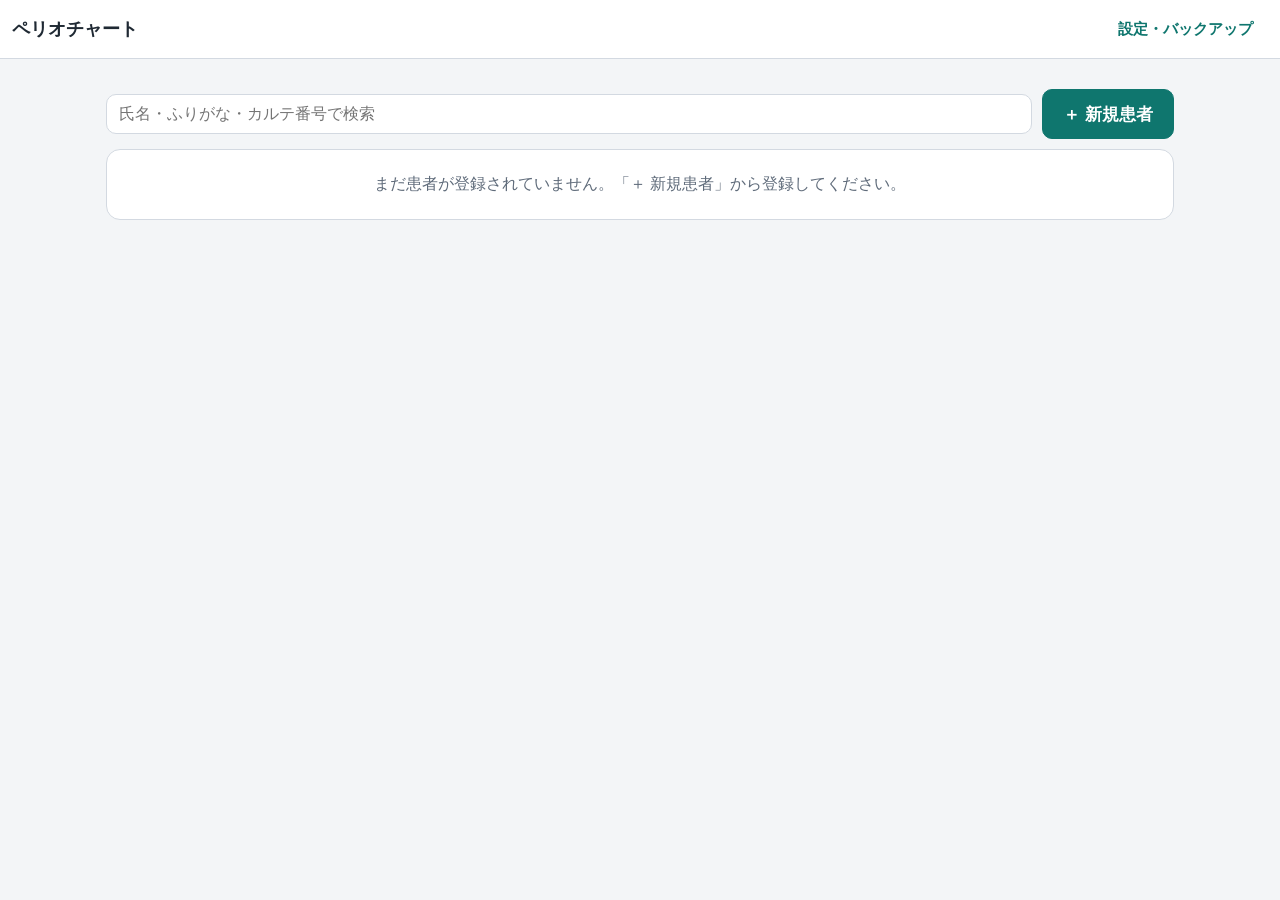
<file: index.html>
<!doctype html>
<html lang="ja">
<head>
<meta charset="utf-8">
<meta name="viewport" content="width=device-width, initial-scale=1, viewport-fit=cover">
<meta name="apple-mobile-web-app-capable" content="yes">
<meta name="mobile-web-app-capable" content="yes">
<meta name="apple-mobile-web-app-title" content="ペリオ">
<meta name="theme-color" content="#0f766e">
<!-- 安全のための設定：自分自身以外のサイトとは通信しない／検索エンジンに載せない -->
<meta http-equiv="Content-Security-Policy" content="default-src 'self'; script-src 'self'; style-src 'self' 'unsafe-inline'; img-src 'self' data: blob:; connect-src 'self'; object-src 'none'; base-uri 'none'; form-action 'none'">
<meta name="robots" content="noindex, nofollow">
<meta name="referrer" content="no-referrer">
<title>ペリオチャート</title>
<link rel="stylesheet" href="app.css?v=20261103214037">
</head>
<body>
<div id="app"></div>
<div id="print"></div>
<div id="update" hidden></div>
<dialog id="dlg"></dialog>
<script src="app.js?v=20261103214037"></script>
</body>
</html>
</file>
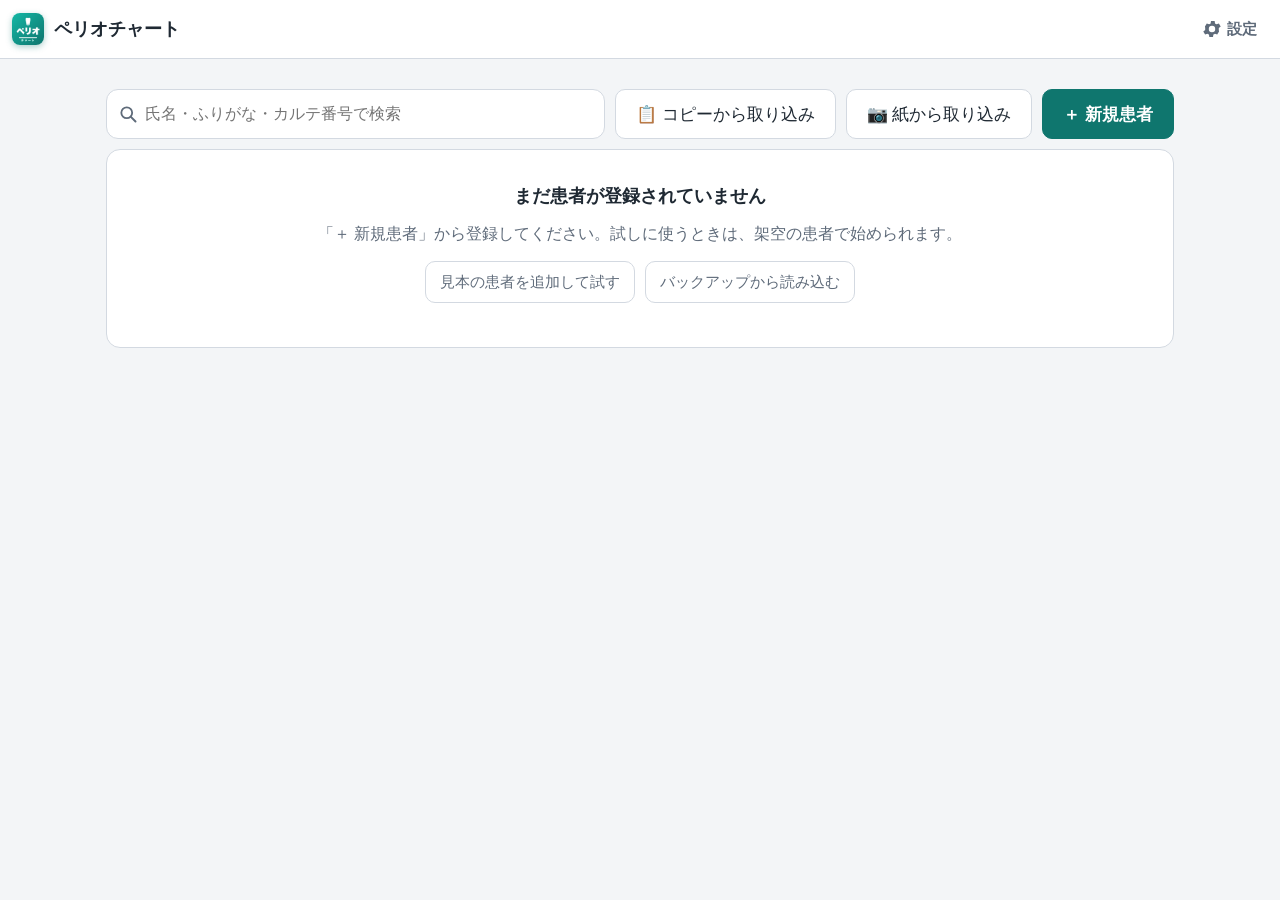
<file: v2/index.html>
<!doctype html>
<html lang="ja">
<head>
<meta charset="utf-8">
<meta name="viewport" content="width=device-width, initial-scale=1, maximum-scale=1, user-scalable=no, viewport-fit=cover">
<meta name="apple-mobile-web-app-capable" content="yes">
<meta name="mobile-web-app-capable" content="yes">
<meta name="apple-mobile-web-app-title" content="ペリオチャート">
<link rel="apple-touch-icon" href="icon.png">
<link rel="icon" href="icon.png">
<meta name="theme-color" content="#0f766e">
<!-- 安全のための設定：自分自身以外のサイトとは通信しない／検索エンジンに載せない -->
<meta http-equiv="Content-Security-Policy" content="default-src 'self'; script-src 'self'; style-src 'self' 'unsafe-inline'; img-src 'self' data: blob:; connect-src 'self' https://onsei-karte.kinmon-push.workers.dev; object-src 'none'; base-uri 'none'; form-action 'none'">
<meta name="robots" content="noindex, nofollow">
<meta name="referrer" content="no-referrer">
<title>ペリオチャート</title>
<link rel="stylesheet" href="app.css?v=20261115223143">
</head>
<body>
<div id="app"></div>
<div id="print"></div>
<div id="update" hidden></div>
<dialog id="dlg"></dialog>
<script src="app.js?v=20261115223143"></script>
</body>
</html>
</file>
<file: app.css>
:root {
  --bg: #f3f5f7;
  --card: #ffffff;
  --ink: #1f2933;
  --sub: #5f6b7a;
  --line: #d3d9e1;
  --line-soft: #eceff3;
  --line-strong: #7b8797;
  --accent: #0f766e;
  --accent-ink: #ffffff;
  --accent-soft: #d6efec;
  --p4: #fde68a;
  --p4-ink: #6b3f02;
  --p6: #fca5a5;
  --p6-ink: #7f1d1d;
  --bop: #dc2626;
  --pus: #d97706;
  --plaque: #7c3aed;
  --furc: #1d4ed8;
  --miss: #e2e5ea;
  --cur: #2563eb;
  font-family: -apple-system, BlinkMacSystemFont, "Hiragino Sans", "Hiragino Kaku Gothic ProN", "Noto Sans JP", sans-serif;
}

* { box-sizing: border-box; }
html, body { margin: 0; min-height: 100%; background: var(--bg); color: var(--ink); }
body { -webkit-text-size-adjust: 100%; }
button, input, select, textarea { font: inherit; color: inherit; }
button { touch-action: manipulation; cursor: pointer; }
h2 { font-size: 17px; margin: 0 0 10px; }

/* ---------- 共通 ---------- */
.bar {
  display: flex; align-items: center; gap: 10px;
  padding: 8px 12px; padding-top: max(8px, env(safe-area-inset-top));
  background: var(--card); border-bottom: 1px solid var(--line);
  position: sticky; top: 0; z-index: 5;
}
.bar h1 { font-size: 18px; margin: 0; }
.grow { flex: 1; }
.btn {
  border: 1px solid var(--line); background: var(--card); border-radius: 10px;
  padding: 8px 14px; font-size: 15px; min-height: 42px; white-space: nowrap;
}
.btn.primary { background: var(--accent); color: var(--accent-ink); border-color: var(--accent); font-weight: 600; }
.btn.ghost { border-color: transparent; background: transparent; color: var(--accent); font-weight: 600; padding-left: 6px; }
.btn.danger { color: #b91c1c; }
.btn.big { min-height: 50px; font-size: 17px; padding: 10px 20px; }
.wrap { padding: 16px; max-width: 1100px; width: 100%; margin: 0 auto; }
.stack > * + * { margin-top: 14px; }
.card { background: var(--card); border: 1px solid var(--line); border-radius: 14px; padding: 14px 16px; }
.row-tools { display: flex; align-items: center; gap: 10px; margin: 14px 0 10px; flex-wrap: wrap; }
.row-tools h2 { margin: 0; }
.empty { color: var(--sub); text-align: center; padding: 24px 8px; margin: 0; }
.sub { color: var(--sub); font-size: 14px; }
.text, .search {
  font-size: 16px; padding: 10px 12px; border: 1px solid var(--line); border-radius: 10px; background: #fff; width: 100%;
}
.search { flex: 1; min-width: 220px; width: auto; }
.banner {
  background: #fff7e6; border: 1px solid #f5d08a; border-radius: 12px; padding: 10px 14px;
  display: flex; align-items: center; gap: 12px; flex-wrap: wrap; font-size: 15px;
}
.banner .btn { margin-left: auto; }
.vh { position: absolute; width: 1px; height: 1px; opacity: 0; overflow: hidden; }

/* ---------- 患者一覧 ---------- */
.list { padding: 0; overflow: hidden; }
.prow {
  display: flex; align-items: center; gap: 14px; width: 100%; text-align: left;
  padding: 14px 16px; border: 0; border-bottom: 1px solid var(--line-soft); background: none; min-height: 60px;
}
.prow:last-child { border-bottom: 0; }
.prow:active { background: var(--accent-soft); }
.cno { color: var(--sub); font-variant-numeric: tabular-nums; width: 70px; }
.pname { flex: 1; font-size: 17px; font-weight: 600; }
.pname small { display: block; font-size: 13px; color: var(--sub); font-weight: 400; }
.pmeta { color: var(--sub); font-size: 14px; }
.chev { color: var(--line-strong); font-size: 22px; }

/* ---------- 患者詳細 ---------- */
.pinfo .pn { font-size: 22px; font-weight: 700; }
.pinfo .pn small { font-size: 15px; font-weight: 400; }
.pinfo .pk { color: var(--sub); }
.pinfo dl { display: flex; gap: 28px; flex-wrap: wrap; margin: 10px 0 0; }
.pinfo dt { font-size: 12px; color: var(--sub); }
.pinfo dd { margin: 0; font-size: 15px; }
.tablewrap { padding: 0; overflow-x: auto; }
.xt { width: 100%; border-collapse: collapse; font-size: 15px; }
.xt th { font-size: 12px; color: var(--sub); font-weight: 600; text-align: right; padding: 10px 10px; border-bottom: 1px solid var(--line); white-space: nowrap; }
.xt td { padding: 8px 10px; border-bottom: 1px solid var(--line-soft); text-align: right; font-variant-numeric: tabular-nums; white-space: nowrap; }
.xt th:first-child, .xt td:first-child { text-align: left; }
.xt td.d { font-weight: 600; }
.xt td.acts { display: flex; gap: 6px; justify-content: flex-end; }
.xt tr:last-child td { border-bottom: 0; }

/* ---------- 設定 ---------- */
.radio { display: flex; gap: 10px; align-items: flex-start; padding: 10px 0; border-bottom: 1px solid var(--line-soft); }
.radio:last-child { border-bottom: 0; }
.sw { display: flex; gap: 12px; align-items: flex-start; padding: 9px 0; border-bottom: 1px solid var(--line-soft); }
.sw input { width: 24px; height: 24px; margin-top: 1px; flex: none; accent-color: var(--accent); }
.sw small { display: block; color: var(--sub); font-size: 13px; margin-top: 2px; }
.sw.dis { opacity: .45; }
.swgroup { margin-top: 10px; }
.swh { font-size: 13px; font-weight: 700; color: var(--accent); margin-top: 6px; }
.radio input { width: 22px; height: 22px; margin-top: 2px; }
.radio small { display: block; color: var(--sub); font-size: 13px; margin-top: 2px; }

/* ---------- ダイアログ ---------- */
dialog { border: none; border-radius: 16px; padding: 0; width: min(640px, 92vw); box-shadow: 0 20px 60px rgba(15, 23, 42, .25); }
dialog.wide { width: min(1000px, 96vw); }
dialog .dlg-actions .grow { flex: 1; }
dialog::backdrop { background: rgba(15, 23, 42, .35); }
.dlg-body { padding: 18px 20px; }
.dlg-body h2 { font-size: 19px; margin-bottom: 14px; }
.field { display: flex; flex-direction: column; gap: 4px; margin-bottom: 12px; font-size: 14px; color: var(--sub); }
.field em { color: #b91c1c; font-style: normal; font-size: 12px; }
.field input { padding: 10px 12px; border: 1px solid var(--line); border-radius: 10px; font-size: 16px; color: var(--ink); background: #fff; }
.dlg-actions { display: flex; justify-content: flex-end; gap: 10px; margin-top: 16px; }
.hint { font-size: 14px; color: var(--sub); }
.check { display: flex; gap: 10px; align-items: flex-start; padding: 10px 12px; border: 1px solid var(--line); border-radius: 10px; margin: 4px 0 8px; font-size: 15px; font-weight: 600; }
.check input { width: 22px; height: 22px; margin: 1px 0 0; flex: none; }
.check small { display: block; font-weight: 400; color: var(--sub); font-size: 13px; margin-top: 3px; line-height: 1.5; }
.dlg-msg { font-size: 16px; line-height: 1.7; margin: 4px 0 0; }
.btn.danger-fill { background: #b91c1c; border-color: #b91c1c; color: #fff; font-weight: 600; }

/* ---------- 入力画面 ---------- */
.editor { display: flex; flex-direction: column; height: 100vh; height: 100dvh; }
.editor .bar { position: static; flex-wrap: wrap; }
.mini { display: flex; align-items: center; gap: 6px; font-size: 13px; color: var(--sub); }
.mini input { font-size: 16px; padding: 6px 8px; border: 1px solid var(--line); border-radius: 8px; color: var(--ink); background: #fff; }
.mini input:not([type]) { width: 120px; }
.savest { font-size: 13px; color: var(--accent); }
.btn.mic.rec { background: #dc2626; border-color: #dc2626; color: #fff; font-weight: 700; }
.voicebar { padding: 6px 14px; background: #eef5ff; border-top: 1px solid #cfe0f5; font-size: 15px; color: var(--ink); min-height: 34px; }
.voicebar .vrow { display: flex; align-items: center; gap: 10px; }
.voicebar.warn { background: #fef3c7; border-top: 2px solid #f59e0b; }
.voicebar .vwarn { font-size: 18px; line-height: 1.25; font-weight: 800; color: #92400e; flex: none; max-width: 55%; }
.voicebar.warn .vm { font-size: 13px; color: var(--sub); overflow: hidden; text-overflow: ellipsis; white-space: nowrap; min-width: 0; }
.voicebar[hidden] { display: none; }
.voicebar .vi { color: var(--sub); }
.voicebar .vpause { flex: none; background: #e0f2fe; color: #075985; font-weight: 700; padding: 2px 10px; border-radius: 8px; max-width: 30%; overflow: hidden; text-overflow: ellipsis; white-space: nowrap; }
.voicebar .vctx { flex: none; background: #dc2626; color: #fff; font-weight: 800; font-size: 20px; padding: 3px 14px; border-radius: 10px; }
/* 出血タブの歯列の地図 */
.areamap { display: grid; grid-template-columns: 1fr 1fr; gap: 14px; margin: 2px 0 2px; }
.pad-status .bopclear { margin-left: auto; }
.ablock { display: flex; align-items: center; gap: 8px; }
.ajaw { font-size: 13px; font-weight: 700; color: var(--sub); writing-mode: vertical-rl; letter-spacing: 2px; }
.agrid { flex: 1; display: grid; grid-template-columns: 1fr 1fr; gap: 3px; }
.area { min-height: 31px; border: 1px solid var(--line); background: #f8fafc; border-radius: 8px; font-size: 15px; color: var(--sub); }
.area.on { background: #dc2626; border-color: #dc2626; color: #fff; font-size: 19px; font-weight: 800; box-shadow: 0 0 0 3px #fecaca; }
.voicebar .vlogbtn { margin-left: auto; flex: none; }
.vlog { max-height: 55vh; overflow: auto; border: 1px solid var(--line); border-radius: 10px; }
.vlog table { width: 100%; border-collapse: collapse; font-size: 14px; }
.vlog th { text-align: left; font-size: 12px; color: var(--sub); padding: 6px 8px; border-bottom: 1px solid var(--line); position: sticky; top: 0; background: #fff; }
.vlog td { padding: 6px 8px; border-bottom: 1px solid var(--line-soft); vertical-align: top; }
.vlog td.nw { white-space: nowrap; }
.vlog .okb { min-width: 40px; min-height: 36px; border: 1px solid var(--line); background: #fff; border-radius: 8px; font-size: 18px; font-weight: 700; margin-right: 4px; color: var(--accent); }
.vlog .okb.ng { color: #b91c1c; }
.vlog .okb.on { background: var(--accent); border-color: var(--accent); color: #fff; }
.vlog .okb.ng.on { background: #b91c1c; border-color: #b91c1c; }
.vlog input.fix { width: 100%; min-width: 180px; font-size: 16px; padding: 6px 8px; border: 1px solid var(--line); border-radius: 8px; }
.vlog tr.ngrow td { background: #fff5f5; }
.vtcard { text-align: center; padding: 22px 16px; }
.vtlab { color: var(--sub); font-size: 15px; }
.vtstart { color: var(--accent); font-weight: 700; margin-top: 6px; min-height: 1.4em; }
.vtphrase { font-size: 40px; font-weight: 800; margin: 10px 0 16px; letter-spacing: 1px; }
.vtbtns { display: flex; gap: 10px; justify-content: center; flex-wrap: wrap; }
.btn.rec { background: #dc2626; border-color: #dc2626; color: #fff; }
.vtstatus { margin-top: 14px; font-size: 15px; min-height: 1.6em; }
.vtstatus .ok { color: var(--accent); font-weight: 700; }
.vtstatus .ng { color: #b91c1c; font-weight: 700; }
.vtstatus .vi { color: var(--sub); }
.vtscore { font-weight: 700; color: var(--accent); }
.voicebar .vdot { width: 10px; height: 10px; border-radius: 50%; background: #dc2626; flex: none; animation: vblink 1.2s infinite; }
@keyframes vblink { 50% { opacity: .25; } }
.savest.busy { color: var(--sub); }
.ed-main { flex: 1; overflow: auto; padding: 6px 10px 8px; }
.stats { display: flex; gap: 6px 18px; flex-wrap: wrap; font-size: 13px; color: var(--sub); padding: 2px 2px 6px; }
.stats b { color: var(--ink); font-size: 16px; font-variant-numeric: tabular-nums; }

.pad { background: var(--card); border-top: 1px solid var(--line); padding: 8px 10px calc(8px + env(safe-area-inset-bottom)); }
.tabs { display: flex; gap: 6px; margin-bottom: 6px; }
.tab { flex: 1; border: 1px solid var(--line); background: #f8fafc; border-radius: 10px; min-height: 40px; font-size: 15px; font-weight: 600; color: var(--sub); }
.tab.on { background: var(--accent); border-color: var(--accent); color: #fff; }
.pad-status { font-size: 15px; margin: 2px 2px 6px; color: var(--sub); display: flex; gap: 12px; align-items: baseline; flex-wrap: wrap; }
.pad-status strong { color: var(--ink); font-size: 17px; }
.pad-status .ok { color: var(--accent); font-weight: 700; }
.pad-status .tip { font-size: 13px; }
.keys { display: grid; gap: 6px; }
.keys.n12 { grid-template-columns: repeat(12, 1fr); }
.keys.n4 { grid-template-columns: repeat(4, 1fr); }
.keys.n3 { grid-template-columns: repeat(3, 1fr); }
.keys.tools { grid-template-columns: repeat(6, 1fr); margin-top: 6px; }
.keys.tools2 { grid-template-columns: repeat(2, 1fr); }
.keys.tools7 { grid-template-columns: repeat(8, 1fr); margin-top: 6px; }
.fillgrp {
  grid-column: span 2; display: grid; grid-template-columns: 42px 1fr 42px;
  border: 1px solid var(--accent); border-radius: 10px; background: var(--accent-soft); overflow: hidden;
}
.fillgrp .tool { border: 0; border-radius: 0; background: transparent; color: var(--accent); min-height: 44px; }
.fillgrp .tool:active { background: rgba(15, 118, 110, .15); }
.fillgrp .tool.step { font-size: 22px; font-weight: 700; padding: 0; }
.fillgrp .tool.fill b { font-size: 19px; margin: 0 2px; }
.keys.n7 { grid-template-columns: repeat(7, 1fr); flex: 1; }
.bulk { display: flex; align-items: center; gap: 8px; margin-top: 6px; }
.bulk.top { align-items: flex-start; }
.bulk.top .blab { line-height: 46px; }
.blab { width: 34px; font-size: 13px; font-weight: 700; color: var(--sub); text-align: center; }
.tool.apply:not(:disabled) { background: var(--plaque); border-color: var(--plaque); color: #fff; }
.tool:disabled { opacity: .4; }
.tool.undo { min-height: 32px; padding: 0 12px; font-size: 14px; }
.pad-status .flash { color: var(--accent); font-weight: 700; }
.key {
  height: 58px; font-size: 24px; font-weight: 700; border-radius: 10px;
  border: 1px solid var(--line); background: #f8fafc; font-variant-numeric: tabular-nums;
  user-select: none; -webkit-user-select: none;
}
.key:active { background: var(--accent-soft); }
.key.hi4 { background: #fff6d5; }
.key.hi6 { background: #ffe3e3; }
.key.sel { box-shadow: inset 0 0 0 3px var(--cur); }
.tool {
  min-height: 46px; font-size: 15px; font-weight: 600; border-radius: 10px;
  border: 1px solid var(--line); background: #fff; user-select: none; -webkit-user-select: none;
}
.tool:active { background: var(--accent-soft); }
.tool.bopt { color: var(--bop); }
.tool.pust { color: var(--pus); }
.tool.bopt.on { background: var(--bop); border-color: var(--bop); color: #fff; }
.tool.pust.on { background: var(--pus); border-color: var(--pus); color: #fff; }
.tool.on { background: var(--accent); border-color: var(--accent); color: #fff; }

/* ---------- チャート ---------- */
.chart {
  width: 100%; border-collapse: collapse; table-layout: fixed; background: var(--card);
  user-select: none; -webkit-user-select: none;
}
.chart col.labc { width: 54px; }
.chart th.lab { font-size: 11px; font-weight: 600; color: var(--sub); text-align: right; padding: 0 5px 0 0; white-space: nowrap; overflow: hidden; }
.chart td { border: 1px solid var(--line); text-align: center; padding: 0; position: relative; }
.chart td.s { height: 36px; font-size: 16px; font-weight: 700; border-left-color: var(--line-soft); font-variant-numeric: tabular-nums; letter-spacing: -.5px; }
.chart td.s.tl, .chart td.f.tl { border-left-color: var(--line); }
.chart td.mid { border-left: 2px solid var(--line-strong) !important; }
.chart td.p4 { background: var(--p4); color: var(--p4-ink); }
.chart td.p6 { background: var(--p6); color: var(--p6-ink); }
.chart td.miss { background: repeating-linear-gradient(135deg, var(--miss) 0 4px, #f6f7f9 4px 8px); }
.chart td.cur { box-shadow: inset 0 0 0 3px var(--cur); }
/* 出血だけの音声で、今声で入れている列：薄い赤で塗り、上下に赤い太線 */
.chart td.ctxrow { box-shadow: inset 0 0 0 999px rgba(239, 68, 68, .14), inset 0 4px 0 #dc2626, inset 0 -4px 0 #dc2626; }
/* 前回から引き継いだ未確定の値 */
.chart td.c { color: #a7b0bb; font-weight: 500; font-style: italic; }
.chart td.s.c.p4 { background: #fdf5d6; color: #c4a46a; }
.chart td.s.c.p6 { background: #fde6e6; color: #d39191; }
.chart td.f.on.c { background: #eef3ff; color: #93a8de; }
.chart i.c { opacity: .35; }
.pcrsvg polygon.on.c { fill: #d9cdfc; }
/* 前回との差（+悪化／−改善）。記号の向き（+・−）と色の両方で示す */
.chart i.dif { position: absolute; left: 1px; bottom: 0; font-size: 10px; font-style: normal; font-weight: 800; line-height: 1.1; }
i.dif.up { color: #c2410c; }
i.dif.dn { color: #2563eb; }
.difnote { color: var(--sub); }
.difnote i.dif { font-style: normal; font-weight: 800; }
.btn.on { background: var(--accent-soft); border-color: var(--accent); color: var(--accent); font-weight: 600; }
/* 経過のグラフ */
/* 経過：過去のチャートを新しい順に */
.trendhead { margin-top: 26px; }
.segtabs { display: flex; border: 1px solid var(--accent); border-radius: 10px; overflow: hidden; }
.seg { border: 0; background: #fff; color: var(--accent); font-weight: 700; font-size: 15px; padding: 8px 18px; min-height: 40px; }
.seg.on { background: var(--accent); color: #fff; }
.hist { display: grid; grid-template-columns: minmax(0, 1fr); gap: 14px; }
.hcard { background: var(--card); border: 1px solid var(--line); border-radius: 14px; padding: 10px 12px 10px; min-width: 0; }
.hhead { display: flex; align-items: center; gap: 14px; flex-wrap: wrap; margin-bottom: 8px; }
.hhead b { font-size: 18px; }
.hhead .sub { font-size: 13px; }
.hhead i.dif { font-style: normal; font-weight: 800; }
/* スマホなど狭い画面では、チャートを横にスクロールして見る */
.hchart { width: 100%; }
@media (max-width: 899px) { .hchart { overflow-x: auto; -webkit-overflow-scrolling: touch; } .hchart .chart { min-width: 860px; } }
.hstats { display: flex; flex-wrap: wrap; gap: 4px 18px; font-size: 14px; color: var(--sub); margin-top: 8px; padding-top: 8px; border-top: 1px solid var(--line-soft); }
.hstats b { color: var(--ink); font-size: 15px; }
.chart.compact td.s { height: 26px; font-size: 14px; }
.chart.compact td.f { height: 18px; font-size: 11px; }
.chart.compact td.mob { height: 22px; font-size: 13px; }
.chart.compact td.num { height: 18px; font-size: 11px; }
.chart.compact td.pcr { height: 28px; }
.chart.compact .pcrsvg { width: 24px; height: 24px; }
.chart.compact i.dif { font-size: 9px; }
.tgrid-cards { display: grid; grid-template-columns: repeat(auto-fill, minmax(250px, 1fr)); gap: 12px; }
.tcard { background: var(--card); border: 1px solid var(--line); border-radius: 14px; padding: 12px 14px 6px; }
.ttitle { font-size: 13px; color: var(--sub); font-weight: 600; }
.tval { font-size: 26px; font-weight: 800; line-height: 1.2; font-variant-numeric: tabular-nums; }
.tdelta { display: block; font-size: 13px; color: var(--ink); margin-top: 2px; }
.tdelta .ic { font-weight: 800; margin-right: 3px; }
.ic.good { color: #2563eb; }
.ic.bad { color: #c2410c; }
.ic.same { color: var(--sub); }
.tsvg { width: 100%; height: auto; display: block; margin-top: 6px; }
.tsvg .tgrid { stroke: #e6e9ee; stroke-width: 1; }
.tsvg .tax { font-size: 10px; fill: #7a8594; }
.tempty { color: var(--sub); font-size: 13px; margin: 18px 0; }
#tip { position: fixed; z-index: 60; transform: translate(-50%, -100%); background: #1f2933; color: #fff; font-size: 13px; padding: 5px 9px; border-radius: 8px; pointer-events: none; white-space: nowrap; }
#tip[hidden] { display: none; }
.chart i.bop { position: absolute; top: 2px; right: 2px; width: 7px; height: 7px; border-radius: 50%; background: var(--bop); }
.chart i.pus {
  position: absolute; bottom: 2px; right: 2px; width: 0; height: 0;
  border-left: 4px solid transparent; border-right: 4px solid transparent; border-bottom: 7px solid var(--pus);
}
.chart td.num { height: 22px; font-size: 13px; font-weight: 700; background: #f5f7fa; }
.chart td.num.miss { color: #9aa1ab; text-decoration: line-through; }
.chart td.mob { height: 28px; font-size: 15px; font-weight: 600; }
.chart td.f { height: 24px; font-size: 13px; font-weight: 700; color: var(--furc); border-left-color: var(--line-soft); }
.chart td.f.fx { background: #fafbfc; }
.chart td.f.on { background: #dbe6ff; }
.chart td.pcr { height: 40px; }
.chart tr.gap td { border: none; height: 8px; background: var(--bg); }
.pcrsvg { width: 34px; height: 34px; display: block; margin: auto; }
.pcrsvg polygon { fill: #fff; stroke: #9aa5b1; stroke-width: .8; }
.pcrsvg polygon.on { fill: var(--plaque); }

@media (max-width: 900px) {
  .chart col.labc { width: 40px; }
  .chart th.lab { font-size: 9px; }
  .chart td.s { font-size: 13px; }
  .pcrsvg { width: 26px; height: 26px; }
  .keys.tools, .keys.tools7, .keys.n7 { grid-template-columns: repeat(4, 1fr); }
}

/* ---------- 新しいバージョンのお知らせ（プログラム更新時に画面上部へ表示） ---------- */
#update {
  position: fixed; z-index: 50; left: 50%; transform: translateX(-50%);
  top: calc(env(safe-area-inset-top) + 8px);
  display: flex; align-items: center; gap: 14px;
  background: #1f2933; color: #fff; font-size: 15px; font-weight: 600;
  padding: 6px 6px 6px 18px; border-radius: 12px; box-shadow: 0 8px 24px rgba(15, 23, 42, .3);
}
#update[hidden] { display: none; }

/* ---------- 印刷 ---------- */
#print { display: none; }
@media print {
  html, body { background: #fff; }
  #app, #dlg, #update { display: none !important; }
  #print { display: block; }
  * { -webkit-print-color-adjust: exact; print-color-adjust: exact; }
}
#print, .print-sample #print { color: #111; }
.print-sample #app { display: none; }
.print-sample #print { display: block; background: #fff; width: 279mm; margin: 0 auto; padding: 4mm; }
.pr-head { display: flex; justify-content: space-between; align-items: baseline; border-bottom: 2px solid #111; padding-bottom: 1.5mm; margin-bottom: 2mm; }
.pr-title { font-size: 15pt; font-weight: 700; }
.pr-clinic { font-size: 11pt; }
.pr-info { width: 100%; border-collapse: collapse; font-size: 9.5pt; margin-bottom: 2.5mm; }
.pr-info th { text-align: left; font-weight: 600; color: #444; width: 20mm; padding: .8mm 1mm; background: #f2f4f6; border: .2mm solid #bbb; }
.pr-info td { padding: .8mm 2mm; border: .2mm solid #bbb; }
#print .chart col.labc { width: 15mm; }
#print .chart th.lab { font-size: 8pt; color: #333; }
#print .chart td { border-color: #9aa3ad; }
#print .chart td.s { height: 10mm; font-size: 12.5pt; border-left-color: #d6dbe0; }
#print .chart td.s.tl, #print .chart td.f.tl { border-left-color: #9aa3ad; }
#print .chart td.mid { border-left: .6mm solid #222 !important; }
#print .chart td.num { height: 5.6mm; font-size: 10pt; }
#print .chart td.mob { height: 7mm; font-size: 11pt; }
#print .chart td.f { height: 6.2mm; font-size: 10pt; border-left-color: #d6dbe0; }
#print .chart td.pcr { height: 10mm; }
#print .chart tr.gap td { background: #fff; height: 2.5mm; }
#print .pcrsvg { width: 8.6mm; height: 8.6mm; }
.pr-stats { display: flex; gap: 2mm 7mm; flex-wrap: wrap; font-size: 9.5pt; margin-top: 2.5mm; padding: 1.5mm 2mm; border: .2mm solid #bbb; border-radius: 1mm; }
.pr-stats b { font-size: 11pt; }
.pr-legend { display: flex; gap: 2mm 6mm; flex-wrap: wrap; font-size: 8pt; color: #333; margin-top: 2mm; }
.lg { display: inline-block; width: 3mm; height: 3mm; vertical-align: -.4mm; margin-right: 1mm; border: .2mm solid #999; }
.lg.bop { background: var(--bop); border-radius: 50%; border: 0; }
.lg.pus { width: 0; height: 0; border: 0; border-left: 1.6mm solid transparent; border-right: 1.6mm solid transparent; border-bottom: 3mm solid var(--pus); }
.lg.p4 { background: var(--p4); }
.lg.p6 { background: var(--p6); }
.lg.pl { background: var(--plaque); }
.lg.fu { background: #dbe6ff; }
/* 患者さん説明用（A4縦） */
.ts-who { font-size: 11pt; margin: 1mm 0 3mm; }
.ts-who b { font-size: 13pt; }
.ts-table { width: 100%; border-collapse: collapse; font-size: 9pt; margin-bottom: 2.5mm; }
.ts-table th, .ts-table td { border: .2mm solid #bbb; padding: .8mm 1.8mm; text-align: left; vertical-align: middle; }
.ts-table tbody th { white-space: nowrap; }
.ts-table td:nth-child(4) { white-space: nowrap; }
.ts-table thead th { background: #f2f4f6; font-size: 8.5pt; color: #444; }
.ts-table td.now { font-weight: 800; font-size: 11pt; }
.ts-table td.desc { font-size: 7.5pt; color: #444; }
.ts-table .tdelta { font-size: 8.5pt; }
.ts-charts { display: grid; grid-template-columns: repeat(4, 1fr); gap: 2mm; margin-bottom: 2.5mm; }
.ts-charts .tcard { border: .2mm solid #bbb; border-radius: 1.5mm; padding: 2mm 3mm 1mm; }
.ts-charts .tval { font-size: 12pt; }
.ts-charts .ttitle { font-size: 8pt; }
.ts-charts .tdelta { font-size: 6.5pt; }
.ts-charts .tsvg .tax { font-size: 15px; }
.ts-sub { font-size: 9pt; margin: 1mm 0 1.5mm; font-weight: 600; }
.ts-sub i.dif { font-style: normal; font-weight: 800; }
.ts-comment { border: .3mm solid #999; border-radius: 1.5mm; height: 38mm; margin-top: 3mm; padding: 1.5mm 3mm; font-size: 9pt; color: #444; }
body.pr-portrait #print .chart col.labc { width: 11mm; }
body.pr-portrait #print .chart th.lab { font-size: 6pt; }
body.pr-portrait #print .chart td.s { height: 6.4mm; font-size: 8.5pt; }
body.pr-portrait #print .chart td.num { height: 4mm; font-size: 7pt; }
body.pr-portrait #print .chart td.mob { height: 4.6mm; font-size: 7.5pt; }
body.pr-portrait #print .chart td.f { height: 4mm; font-size: 7pt; }
body.pr-portrait #print .chart td.pcr { height: 6.4mm; }
body.pr-portrait #print .pcrsvg { width: 5.4mm; height: 5.4mm; }
body.pr-portrait #print .chart i.dif { font-size: 6pt; }
.print-sample.pr-portrait #print { width: 188mm; }
</file>
<file: v2/app.css>
:root {
  --bg: #f3f5f7;
  --card: #ffffff;
  --ink: #1f2933;
  --sub: #5f6b7a;
  --line: #d3d9e1;
  --line-soft: #eceff3;
  --line-strong: #7b8797;
  --accent: #0f766e;
  --accent-ink: #ffffff;
  --accent-soft: #d6efec;
  --p4: #fde68a;
  --p4-ink: #6b3f02;
  --p6: #fca5a5;
  --p6-ink: #7f1d1d;
  --bop: #dc2626;
  --pus: #d97706;
  --plaque: #7c3aed;
  --furc: #1d4ed8;
  --miss: #e2e5ea;
  --cur: #2563eb;
  font-family: -apple-system, BlinkMacSystemFont, "Hiragino Sans", "Hiragino Kaku Gothic ProN", "Noto Sans JP", sans-serif;
}

* { box-sizing: border-box; }
html, body { margin: 0; min-height: 100%; background: var(--bg); color: var(--ink); }
html { touch-action: manipulation; } /* ダブルタップでの拡大を止める */
body { -webkit-text-size-adjust: 100%; }
button, input, select, textarea { font: inherit; color: inherit; }
button { touch-action: manipulation; cursor: pointer; }
h2 { font-size: 17px; margin: 0 0 10px; }

/* ---------- 共通 ---------- */
.bar {
  display: flex; align-items: center; gap: 10px;
  padding: 8px 12px; padding-top: max(8px, env(safe-area-inset-top));
  background: var(--card); border-bottom: 1px solid var(--line);
  position: sticky; top: 0; z-index: 5;
}
.bar h1 { font-size: 18px; margin: 0; }
.grow { flex: 1; }
.btn {
  border: 1px solid var(--line); background: var(--card); border-radius: 10px;
  padding: 8px 14px; font-size: 15px; min-height: 42px; white-space: nowrap;
}
.btn.primary { background: var(--accent); color: var(--accent-ink); border-color: var(--accent); font-weight: 600; }
.btn.ghost { border-color: transparent; background: transparent; color: var(--accent); font-weight: 600; padding-left: 6px; }
.btn.danger { color: #b91c1c; }
.btn.big { min-height: 50px; font-size: 17px; padding: 10px 20px; }
.wrap { padding: 16px; max-width: 1100px; width: 100%; margin: 0 auto; }
.stack > * + * { margin-top: 14px; }
.card { background: var(--card); border: 1px solid var(--line); border-radius: 14px; padding: 14px 16px; }
.row-tools { display: flex; align-items: center; gap: 10px; margin: 14px 0 10px; flex-wrap: wrap; }
.row-tools h2 { margin: 0; }
.empty { color: var(--sub); text-align: center; padding: 24px 8px; margin: 0; }
.sub { color: var(--sub); font-size: 14px; }
.text, .search {
  font-size: 16px; padding: 10px 12px; border: 1px solid var(--line); border-radius: 10px; background: #fff; width: 100%;
}
.search { flex: 1; min-width: 220px; width: auto; }
.banner {
  background: #fff7e6; border: 1px solid #f5d08a; border-radius: 12px; padding: 10px 14px;
  display: flex; align-items: center; gap: 12px; flex-wrap: wrap; font-size: 15px;
}
.banner .btn { margin-left: auto; }
.vh { position: absolute; width: 1px; height: 1px; opacity: 0; overflow: hidden; }

/* ---------- 患者一覧 ---------- */
.list { padding: 0; overflow: hidden; }
.prow {
  display: flex; align-items: center; gap: 14px; width: 100%; text-align: left;
  padding: 14px 16px; border: 0; border-bottom: 1px solid var(--line-soft); background: none; min-height: 60px;
}
.prow:last-child { border-bottom: 0; }
.prow:active { background: var(--accent-soft); }
.cno { color: var(--sub); font-variant-numeric: tabular-nums; width: 70px; }
.pname { flex: 1; font-size: 17px; font-weight: 600; }
.pname small { display: block; font-size: 13px; color: var(--sub); font-weight: 400; }
.pmeta { color: var(--sub); font-size: 14px; }
.chev { color: var(--line-strong); font-size: 22px; }
/* v2：一覧の見た目 */
.brandbar { gap: 10px; }
.brandbar .logo { width: 32px; height: 32px; border-radius: 8px; flex: none; display: block; box-shadow: 0 2px 6px rgba(15, 118, 110, .35); }
.ver { font-size: 12px; font-weight: 800; color: var(--accent); background: var(--accent-soft); border-radius: 6px; padding: 2px 6px; vertical-align: 3px; }
.searchbox { flex: 1; min-width: 220px; position: relative; display: flex; }
.searchbox svg { position: absolute; left: 12px; top: 50%; transform: translateY(-50%); color: var(--sub); pointer-events: none; }
.searchbox .search { padding-left: 38px; min-height: 50px; border-radius: 12px; }
.avatar { width: 40px; height: 40px; border-radius: 50%; flex: none; display: grid; place-items: center;
  background: var(--accent-soft); color: var(--accent); font-weight: 800; font-size: 17px; }
.prow { min-height: 68px; }
.prow:hover { background: #f8fafb; }
.pkeys { display: flex; gap: 6px; flex-wrap: wrap; justify-content: flex-end; }
.kchip { font-size: 13px; color: var(--sub); background: #f3f5f7; border: 1px solid var(--line-soft); border-radius: 999px; padding: 3px 10px; white-space: nowrap; }
.kchip b { color: var(--ink); font-variant-numeric: tabular-nums; }
.kchip i { font-style: normal; font-weight: 800; margin-left: 4px; font-size: 12px; }
.kchip i.bad { color: #c2410c; }
.kchip i.good { color: #2563eb; }
.pmeta { text-align: right; min-width: 104px; font-variant-numeric: tabular-nums; color: var(--ink); }
.pmeta small { display: block; color: var(--sub); font-size: 12px; }
@media (max-width: 640px) { .pkeys { display: none; } }

/* ---------- 患者詳細 ---------- */
.pinfo .pn { font-size: 22px; font-weight: 700; }
.pinfo .pn small { font-size: 15px; font-weight: 400; }
.pinfo .pk { color: var(--sub); }
.pinfo dl { display: flex; gap: 28px; flex-wrap: wrap; margin: 10px 0 0; }
.pinfo dt { font-size: 12px; color: var(--sub); }
.pinfo dd { margin: 0; font-size: 15px; }
.kpis { display: flex; gap: 10px; flex-wrap: wrap; align-items: stretch; margin-top: 14px; padding-top: 12px; border-top: 1px solid var(--line-soft); }
.kpicap { font-weight: 700; font-size: 14px; align-self: center; margin-right: 6px; }
.kpicap small { display: block; font-weight: 400; font-size: 12px; color: var(--sub); }
.kpi { flex: 1; min-width: 130px; background: #f7f9fa; border: 1px solid var(--line-soft); border-radius: 12px; padding: 8px 12px; display: grid; grid-template-columns: 1fr auto; align-items: baseline; }
.kpi span { grid-column: 1 / -1; font-size: 12px; color: var(--sub); }
.kpi b { font-size: 24px; font-variant-numeric: tabular-nums; letter-spacing: -.01em; }
.kpi i { font-style: normal; font-weight: 800; font-size: 14px; }
.kpi i.good { color: #2563eb; } .kpi i.bad { color: #c2410c; } .kpi i.same { color: var(--sub); }
.tablewrap { padding: 0; overflow-x: auto; }
.xt { width: 100%; border-collapse: collapse; font-size: 15px; }
.xt th { font-size: 12px; color: var(--sub); font-weight: 600; text-align: right; padding: 10px 10px; border-bottom: 1px solid var(--line); white-space: nowrap; }
.xt td { padding: 8px 10px; border-bottom: 1px solid var(--line-soft); text-align: right; font-variant-numeric: tabular-nums; white-space: nowrap; }
.xt th:first-child, .xt td:first-child { text-align: left; }
.xt td.d { font-weight: 600; }
.xt td.acts { display: flex; gap: 6px; justify-content: flex-end; }
.xt tr:last-child td { border-bottom: 0; }

/* ---------- 設定 ---------- */
.radio { display: flex; gap: 10px; align-items: flex-start; padding: 10px 0; border-bottom: 1px solid var(--line-soft); }
.radio:last-child { border-bottom: 0; }
.sw { display: flex; gap: 12px; align-items: flex-start; padding: 9px 0; border-bottom: 1px solid var(--line-soft); }
.sw input { width: 24px; height: 24px; margin-top: 1px; flex: none; accent-color: var(--accent); }
.sw small { display: block; color: var(--sub); font-size: 13px; margin-top: 2px; }
.sw.dis { opacity: .45; }
.swgroup { margin-top: 10px; }
.swh { font-size: 13px; font-weight: 700; color: var(--accent); margin-top: 6px; }
.radio input { width: 22px; height: 22px; margin-top: 2px; }
.radio small { display: block; color: var(--sub); font-size: 13px; margin-top: 2px; }

/* ---------- ダイアログ ---------- */
dialog { border: none; border-radius: 16px; padding: 0; width: min(640px, 92vw); box-shadow: 0 20px 60px rgba(15, 23, 42, .25); }
dialog.wide { width: min(1000px, 96vw); }
dialog .dlg-actions .grow { flex: 1; }
dialog::backdrop { background: rgba(15, 23, 42, .35); }
.dlg-xbar { position: sticky; top: 0; height: 0; z-index: 5; }
.dlg-x { position: absolute; top: 10px; right: 10px; width: 40px; height: 40px; border-radius: 50%; border: 1px solid var(--line); background: #fff; color: var(--ink); font-size: 20px; line-height: 1; display: flex; align-items: center; justify-content: center; box-shadow: 0 1px 4px rgba(15, 23, 42, .15); cursor: pointer; outline: none; }
dialog.closable .dlg-body > h2:first-child { padding-right: 46px; }
.dlg-body { padding: 18px 20px; }
.dlg-body h2 { font-size: 19px; margin-bottom: 14px; }
.field { display: flex; flex-direction: column; gap: 4px; margin-bottom: 12px; font-size: 14px; color: var(--sub); }
.field em { color: #b91c1c; font-style: normal; font-size: 12px; }
.field input { padding: 10px 12px; border: 1px solid var(--line); border-radius: 10px; font-size: 16px; color: var(--ink); background: #fff; }
.dlg-actions { display: flex; justify-content: flex-end; gap: 10px; margin-top: 16px; }
.hint { font-size: 14px; color: var(--sub); }
.check { display: flex; gap: 10px; align-items: flex-start; padding: 10px 12px; border: 1px solid var(--line); border-radius: 10px; margin: 4px 0 8px; font-size: 15px; font-weight: 600; }
.check input { width: 22px; height: 22px; margin: 1px 0 0; flex: none; }
.check small { display: block; font-weight: 400; color: var(--sub); font-size: 13px; margin-top: 3px; line-height: 1.5; }
.dlg-msg { font-size: 16px; line-height: 1.7; margin: 4px 0 0; }
.btn.danger-fill { background: #b91c1c; border-color: #b91c1c; color: #fff; font-weight: 600; }

/* ---------- 入力画面 ---------- */
.editor { display: flex; flex-direction: column; height: 100vh; height: 100dvh; }
.editor .bar { position: static; flex-wrap: wrap; }
.mini { display: flex; align-items: center; gap: 6px; font-size: 13px; color: var(--sub); }
.mini input { font-size: 16px; padding: 6px 8px; border: 1px solid var(--line); border-radius: 8px; color: var(--ink); background: #fff; }
.mini input:not([type]) { width: 120px; }
.savest { font-size: 13px; color: var(--accent); }
.btn.gear { display: inline-flex; align-items: center; gap: 4px; padding: 0 10px; min-width: 44px; justify-content: center; color: var(--sub); }
.btn.gear:hover, .btn.gear:active { color: var(--accent); }
.btn.mic.rec { background: #dc2626; border-color: #dc2626; color: #fff; font-weight: 700; }
.voicebar { padding: 6px 14px; background: #eef5ff; border-top: 1px solid #cfe0f5; font-size: 15px; color: var(--ink); min-height: 34px; }
.voicebar .vrow { display: flex; align-items: center; gap: 10px; }
.voicebar.warn { background: #fef3c7; border-top: 2px solid #f59e0b; }
.voicebar .vwarn { font-size: 18px; line-height: 1.25; font-weight: 800; color: #92400e; flex: none; max-width: 55%; }
.voicebar.warn .vm { font-size: 13px; color: var(--sub); overflow: hidden; text-overflow: ellipsis; white-space: nowrap; min-width: 0; }
.voicebar[hidden] { display: none; }
.voicebar .vi { color: var(--sub); }
.voicebar .vpause { flex: none; background: #e0f2fe; color: #075985; font-weight: 700; padding: 2px 10px; border-radius: 8px; max-width: 30%; overflow: hidden; text-overflow: ellipsis; white-space: nowrap; }
.voicebar .vctx { flex: none; display: inline-flex; align-items: center; gap: 10px; background: #1d4ed8; color: #fff; font-weight: 800; font-size: 20px; padding: 3px 14px 3px 6px; border-radius: 10px; }
.voicebar .vctx small { font-size: 15px; background: #fff; color: #1d4ed8; border-radius: 6px; padding: 0 7px; }
.voicebar .vmap { display: grid; grid-template-columns: 20px 20px; gap: 2px; background: #fff; border-radius: 5px; padding: 3px; }
.voicebar .vmap i { display: block; width: 20px; height: 6px; border-radius: 2px; background: #e5e7eb; cursor: pointer; }
.voicebar .vmap i:nth-child(4n+1), .voicebar .vmap i:nth-child(4n+2) { }
.voicebar .vmap i:nth-child(4) { margin-bottom: 3px; } .voicebar .vmap i:nth-child(3) { margin-bottom: 3px; }
.voicebar .vmap.b4 i { height: 10px; } .voicebar .vmap.b4 i:nth-child(n) { margin-bottom: 0; } .voicebar .vmap.b4 i:nth-child(2) { margin-bottom: 3px; } .voicebar .vmap.b4 i:nth-child(1) { margin-bottom: 3px; }
.voicebar .vmap i.on { background: #1d4ed8; }
.voicebar .vtop { min-height: 32px; }
.voicebar .vbot { margin-top: 3px; }
/* 出血タブの歯列の地図 */
.areamap { display: grid; grid-template-columns: 1fr 1fr; gap: 14px; margin: 2px 0 2px; }
.pad-status .bopclear { margin-left: auto; }
.ablock { display: flex; align-items: center; gap: 8px; }
.ajaw { font-size: 13px; font-weight: 700; color: var(--sub); writing-mode: vertical-rl; letter-spacing: 2px; }
.agrid { flex: 1; display: grid; grid-template-columns: 1fr 1fr; gap: 3px; }
.area { min-height: 31px; border: 1px solid var(--line); background: #f8fafc; border-radius: 8px; font-size: 15px; color: var(--sub); }
.area.on { background: #1d4ed8; border-color: #1d4ed8; color: #fff; font-size: 19px; font-weight: 800; box-shadow: 0 0 0 3px #bfdbfe; }
.voicebar .vlogbtn { margin-left: auto; flex: none; }
/* 音声入力中：話してよいか・次に入る場所 */
.voicebar .vstate { flex: none; display: inline-flex; align-items: center; gap: 7px; font-weight: 800; font-size: 16px; padding: 4px 14px 4px 12px; border-radius: 999px; }
.voicebar .vstate.live { background: #dcfce7; color: #166534; }
.voicebar .vstate.live i { width: 10px; height: 10px; border-radius: 50%; background: #16a34a; animation: vblink 1.2s infinite; }
.voicebar .vstate.wait { background: #fef3c7; color: #92400e; max-width: 34%; overflow: hidden; white-space: nowrap; text-overflow: ellipsis; }
.voicebar .vstate small { font-size: 12px; font-weight: 700; background: #92400e; color: #fff; border-radius: 6px; padding: 1px 6px; }
.voicebar .vwhere { flex: none; display: inline-flex; align-items: baseline; gap: 6px; font-size: 20px; font-weight: 800; color: var(--cur); }
.voicebar .vwhere small { font-size: 12px; color: var(--sub); font-weight: 700; }
.voicebar .vwhere b { font-size: 17px; }
.voicebar .vm { flex: 1; min-width: 0; overflow: hidden; text-overflow: ellipsis; white-space: nowrap; }
/* 音声入力中は、チャートの今の場所を目立たせる */
.chart.voiceon td.cur, .voiceon .chart td.cur { background: #dbeafe; box-shadow: inset 0 0 0 3px var(--cur); animation: curpulse 1.6s ease-in-out infinite; }
@keyframes curpulse { 50% { box-shadow: inset 0 0 0 3px var(--cur), 0 0 0 3px rgba(37, 99, 235, .35); } }
.vlog { max-height: 58vh; overflow: auto; display: flex; flex-direction: column; gap: 8px; padding: 2px; }
.vlogsum { margin: 4px 0 8px; font-size: 14px; color: var(--sub); }
.vlogsum .ok { color: var(--accent); margin-left: 6px; } .vlogsum .ng { color: #b91c1c; margin-left: 6px; }
.hint .hl { background: #fef3c7; padding: 0 4px; border-radius: 4px; }
.vcard { border: 1px solid var(--line); border-radius: 12px; padding: 8px 10px 8px 12px; background: #fff; }
.vcard.isok { border-color: var(--accent); background: #f0fdfa; }
.vcard.isng { border-color: #b91c1c; background: #fff5f5; }
.vctop { display: flex; gap: 10px; font-size: 12px; color: var(--sub); white-space: nowrap; overflow: hidden; text-overflow: ellipsis; }
.vcstart { font-weight: 700; }
.vcinfo { overflow: hidden; text-overflow: ellipsis; }
.vcmain { display: flex; gap: 10px; align-items: center; }
.vctext { flex: 1; min-width: 0; }
.vcline { display: flex; flex-wrap: wrap; align-items: baseline; gap: 2px 6px; margin-top: 2px; }
.vcheard { font-size: 17px; word-break: break-all; }
.vcarrow { color: var(--sub); }
.vcres { font-size: 14px; word-break: break-all; }
.vcres.warn { background: #fef3c7; border-radius: 6px; padding: 1px 6px; }
.vcbtns { flex: none; display: flex; gap: 8px; }
.vjb { min-height: 44px; padding: 0 12px; border: 2px solid var(--line); background: #fff; border-radius: 10px; font-size: 15px; font-weight: 800; }
.vjb.okj { color: var(--accent); } .vjb.ngj { color: #b91c1c; }
.vjb.okj.on { background: var(--accent); border-color: var(--accent); color: #fff; }
.vjb.ngj.on { background: #b91c1c; border-color: #b91c1c; color: #fff; }
.vcwhy { margin-top: 8px; padding-top: 8px; border-top: 1px dashed #f5b5b5; }
.vcq { font-size: 13px; font-weight: 700; color: #b91c1c; }
.vchips { display: flex; flex-wrap: wrap; gap: 8px; margin: 6px 0 8px; }
.vchip { min-height: 44px; padding: 0 14px; border: 2px solid #f5b5b5; background: #fff; border-radius: 22px; font-size: 15px; font-weight: 700; color: #7f1d1d; }
.vchip.on { background: #b91c1c; border-color: #b91c1c; color: #fff; }
.vcard input.fix { width: 100%; font-size: 16px; padding: 8px 10px; border: 1px solid var(--line); border-radius: 8px; }
@media (max-width: 640px) { .vcmain { flex-direction: column; align-items: stretch; } .vcbtns .vjb { flex: 1; } }
.vtcard { text-align: center; padding: 22px 16px; }
.vtlab { color: var(--sub); font-size: 15px; }
.vtstart { color: var(--accent); font-weight: 700; margin-top: 6px; min-height: 1.4em; }
.vtphrase { font-size: 40px; font-weight: 800; margin: 10px 0 16px; letter-spacing: 1px; }
.vtbtns { display: flex; gap: 10px; justify-content: center; flex-wrap: wrap; }
.btn.rec { background: #dc2626; border-color: #dc2626; color: #fff; }
.vtstatus { margin-top: 14px; font-size: 15px; min-height: 1.6em; }
.vtstatus .ok { color: var(--accent); font-weight: 700; }
.vtstatus .ng { color: #b91c1c; font-weight: 700; }
.vtstatus .vi { color: var(--sub); }
.vtscore { font-weight: 700; color: var(--accent); }
.voicebar .vdot { width: 10px; height: 10px; border-radius: 50%; background: #dc2626; flex: none; animation: vblink 1.2s infinite; }
@keyframes vblink { 50% { opacity: .25; } }
.savest.busy { color: var(--sub); }
.ed-main { flex: 1; min-height: 0; display: flex; flex-direction: column; padding: 6px 10px 8px; }
.ed-main .stats { flex: none; }
/* チャートの枠：この中だけ拡大・縮小し、縦横に動かせる */
.chartbox { flex: 1; min-height: 0; position: relative; }
.chartvp { position: absolute; inset: 0; overflow: auto; -webkit-overflow-scrolling: touch; touch-action: pan-x pan-y; overscroll-behavior: contain; }
.chartsz { position: relative; overflow: hidden; }
.chartsz > #chart { position: relative; transform-origin: 0 0; }
.zoomctl { position: absolute; top: 4px; right: 4px; z-index: 3; display: flex; align-items: center; gap: 2px; padding: 2px; background: rgba(255, 255, 255, .92); border: 1px solid var(--line); border-radius: 10px; box-shadow: 0 2px 8px rgba(15, 23, 42, .12); }
.zoomctl button { min-width: 34px; height: 30px; padding: 0 8px; border: 0; border-radius: 8px; background: transparent; font-size: 13px; font-weight: 700; color: var(--sub); }
.zoomctl button[data-z="+"], .zoomctl button[data-z="-"] { font-size: 18px; color: var(--accent); }
.zoomctl button.on { background: var(--accent); color: #fff; }
.zoomctl button:disabled { opacity: .3; }
.zoomctl .zv { min-width: 40px; text-align: center; font-size: 12px; font-weight: 700; font-variant-numeric: tabular-nums; color: var(--ink); }
.stats { display: flex; gap: 6px 18px; flex-wrap: wrap; font-size: 13px; color: var(--sub); padding: 2px 2px 6px; }
.stats b { color: var(--ink); font-size: 16px; font-variant-numeric: tabular-nums; }

.pad { background: var(--card); border-top: 1px solid var(--line); padding: 8px 10px calc(8px + env(safe-area-inset-bottom)); }
.tabs { display: flex; gap: 6px; margin-bottom: 6px; }
.tab { flex: 1; border: 1px solid var(--line); background: #f8fafc; border-radius: 10px; min-height: 40px; font-size: 15px; font-weight: 600; color: var(--sub); }
.tab.on { background: var(--accent); border-color: var(--accent); color: #fff; }
.pad-status { font-size: 15px; margin: 2px 2px 6px; color: var(--sub); display: flex; gap: 12px; align-items: baseline; flex-wrap: wrap; }
.pad-status strong { color: var(--ink); font-size: 17px; }
.pad-status .ok { color: var(--accent); font-weight: 700; }
.pad-status .tip { font-size: 13px; }
.keys { display: grid; gap: 6px; }
.keys.n12 { grid-template-columns: repeat(12, 1fr); }
.keys.n4 { grid-template-columns: repeat(4, 1fr); }
.keys.n3 { grid-template-columns: repeat(3, 1fr); }
.keys.tools { grid-template-columns: repeat(6, 1fr); margin-top: 6px; }
.keys.tools2 { grid-template-columns: repeat(2, 1fr); }
.keys.tools7 { grid-template-columns: repeat(8, 1fr); margin-top: 6px; }
.fillgrp {
  grid-column: span 2; display: grid; grid-template-columns: 42px 1fr 42px;
  border: 1px solid var(--accent); border-radius: 10px; background: var(--accent-soft); overflow: hidden;
}
.fillgrp .tool { border: 0; border-radius: 0; background: transparent; color: var(--accent); min-height: 44px; }
.fillgrp .tool:active { background: rgba(15, 118, 110, .15); }
.fillgrp .tool.step { font-size: 22px; font-weight: 700; padding: 0; }
.fillgrp .tool.fill b { font-size: 19px; margin: 0 2px; }
.keys.n7 { grid-template-columns: repeat(7, 1fr); flex: 1; }
.bulk { display: flex; align-items: center; gap: 8px; margin-top: 6px; }
.bulk.top { align-items: flex-start; }
.bulk.top .blab { line-height: 46px; }
.blab { width: 34px; font-size: 13px; font-weight: 700; color: var(--sub); text-align: center; }
.tool.apply:not(:disabled) { background: var(--plaque); border-color: var(--plaque); color: #fff; }
.tool:disabled { opacity: .4; }
.tool.undo { min-height: 32px; padding: 0 12px; font-size: 14px; }
.pad-status .flash { color: var(--accent); font-weight: 700; }
.key {
  height: 58px; font-size: 24px; font-weight: 700; border-radius: 10px;
  border: 1px solid var(--line); background: #f8fafc; font-variant-numeric: tabular-nums;
  user-select: none; -webkit-user-select: none;
}
.key:active { background: var(--accent-soft); }
.key.hi4 { background: #fff6d5; }
.key.hi6 { background: #ffe3e3; }
.key.sel { box-shadow: inset 0 0 0 3px var(--cur); }
.tool {
  min-height: 46px; font-size: 15px; font-weight: 600; border-radius: 10px;
  border: 1px solid var(--line); background: #fff; user-select: none; -webkit-user-select: none;
}
.tool:active { background: var(--accent-soft); }
.tool.bopt { color: var(--bop); }
.tool.pust { color: var(--pus); }
.tool.bopt.on { background: var(--bop); border-color: var(--bop); color: #fff; }
.tool.pust.on { background: var(--pus); border-color: var(--pus); color: #fff; }
.tool.on { background: var(--accent); border-color: var(--accent); color: #fff; }

/* ---------- チャート ---------- */
.chart {
  width: 100%; border-collapse: collapse; table-layout: fixed; background: var(--card);
  user-select: none; -webkit-user-select: none;
}
.chart col.labc { width: 54px; }
.chart th.lab { font-size: 11px; font-weight: 600; color: var(--sub); text-align: right; padding: 0 5px 0 0; white-space: nowrap; overflow: hidden; }
.chart td { border: 1px solid var(--line); text-align: center; padding: 0; position: relative; }
.chart td.s { height: 36px; font-size: 16px; font-weight: 700; border-left-color: var(--line-soft); font-variant-numeric: tabular-nums; letter-spacing: -.5px; }
.chart td.s.tl, .chart td.f.tl { border-left-color: var(--line); }
.chart td.mid { border-left: 2px solid var(--line-strong) !important; }
.chart td.p4 { background: var(--p4); color: var(--p4-ink); }
.chart td.p6 { background: var(--p6); color: var(--p6-ink); }
.chart td.miss { background: repeating-linear-gradient(135deg, var(--miss) 0 4px, #f6f7f9 4px 8px); }
.chart td.cur { box-shadow: inset 0 0 0 3px var(--cur); }
/* 歯と側だけ選んだとき：その歯の3マスをまとめて囲む（近心・中央・遠心はまだ決めていない） */
.chart td.ct { background: #dbeafe; box-shadow: inset 0 3px 0 var(--cur), inset 0 -3px 0 var(--cur); animation: curpulse 1.6s ease-in-out infinite; }
.chart td.ct.ctl { box-shadow: inset 0 3px 0 var(--cur), inset 0 -3px 0 var(--cur), inset 3px 0 0 var(--cur); }
.chart td.ct.ctr { box-shadow: inset 0 3px 0 var(--cur), inset 0 -3px 0 var(--cur), inset -3px 0 0 var(--cur); }
/* 声で入った所（少しのあいだ）・確かめてほしい深い値 */
.chart td.vnew { background: #bfdbfe; transition: background .4s; }
.chart td.vchk { background: #fdba74; color: #7c2d12; box-shadow: inset 0 0 0 2px #ea580c; }
.vhelp .vhtips { background: #ecfdf5; border: 1px solid #a7f3d0; border-radius: 10px; padding: 8px 12px; font-size: 14px; margin: 4px 0 10px; }
.voicebar .vng { color: #b91c1c; border-color: #fca5a5; font-weight: 800; }
.voicebar .vnow { font-size: 13px; font-weight: 700; color: #1d4ed8; background: #dbeafe; border-radius: 999px; padding: 1px 10px; white-space: nowrap; }
.voicebar .vnow small { font-weight: 500; margin-right: 4px; color: #475569; }
.voicebar .tool.undo { white-space: nowrap; flex: none; }
.voicebar .vrow { flex-wrap: wrap; row-gap: 4px; }
/* 出血だけの音声で、今声で入れている列：薄い赤で塗り、上下に赤い太線 */
.chart td.ctxrow { box-shadow: inset 0 0 0 999px #dbeafe; } /* 出血モードの今のエリア：薄い青（出血の赤丸と重ならない色。2026-11-15） */
.boptag { position: absolute; z-index: 4; left: 8px; top: 6px; background: #1d4ed8; color: #fff; font-weight: 800; font-size: 30px; line-height: 1.1; padding: 6px 16px 8px; border-radius: 12px; white-space: nowrap; pointer-events: none; box-shadow: 0 2px 8px rgba(0, 0, 0, .3); }
.boptag small { display: block; font-size: 13px; font-weight: 700; opacity: .85; letter-spacing: 2px; }
.boptag.low { top: auto; bottom: 6px; }
.boptag[hidden] { display: none; }
/* 前回から引き継いだ未確定の値 */
.chart td.c { color: #a7b0bb; font-weight: 500; font-style: italic; }
.chart td.s.c.p4 { background: #fdf5d6; color: #c4a46a; }
.chart td.s.c.p6 { background: #fde6e6; color: #d39191; }
.chart td.f.on.c { background: #eef3ff; color: #93a8de; }
.chart i.c { opacity: .35; }
.pcrsvg polygon.on.c { fill: #d9cdfc; }
/* 前回との差（+悪化／−改善）。記号の向き（+・−）と色の両方で示す */
.chart i.dif { position: absolute; left: 1px; bottom: 0; font-size: 10px; font-style: normal; font-weight: 800; line-height: 1.1; }
i.dif.up { color: #c2410c; }
i.dif.dn { color: #2563eb; }
.difnote { color: var(--sub); }
.difnote i.dif { font-style: normal; font-weight: 800; }
.btn.on { background: var(--accent-soft); border-color: var(--accent); color: var(--accent); font-weight: 600; }
/* 経過のグラフ */
/* 経過：過去のチャートを新しい順に */
.trendhead { margin-top: 26px; }
.segtabs { display: flex; border: 1px solid var(--accent); border-radius: 10px; overflow: hidden; }
.seg { border: 0; background: #fff; color: var(--accent); font-weight: 700; font-size: 15px; padding: 8px 18px; min-height: 40px; }
.seg.on { background: var(--accent); color: #fff; }
.hist { display: grid; grid-template-columns: minmax(0, 1fr); gap: 14px; }
.hcard { background: var(--card); border: 1px solid var(--line); border-radius: 14px; padding: 10px 12px 10px; min-width: 0; }
.hhead { display: flex; align-items: center; gap: 14px; flex-wrap: wrap; margin-bottom: 8px; }
.hhead b { font-size: 18px; }
.hhead .sub { font-size: 13px; }
.hhead i.dif { font-style: normal; font-weight: 800; }
/* スマホなど狭い画面では、チャートを横にスクロールして見る */
.hchart { width: 100%; }
@media (max-width: 899px) { .hchart { overflow-x: auto; -webkit-overflow-scrolling: touch; } .hchart .chart { min-width: 860px; } }
.hstats { display: flex; flex-wrap: wrap; gap: 4px 18px; font-size: 14px; color: var(--sub); margin-top: 8px; padding-top: 8px; border-top: 1px solid var(--line-soft); }
.hstats b { color: var(--ink); font-size: 15px; }
.chart.compact td.s { height: 26px; font-size: 14px; }
.chart.compact td.f { height: 18px; font-size: 11px; }
.chart.compact td.mob { height: 22px; font-size: 13px; }
.chart.compact td.num { height: 18px; font-size: 11px; }
.chart.compact td.pcr { height: 28px; }
.chart.compact .pcrsvg { width: 24px; height: 24px; }
.chart.compact i.dif { font-size: 9px; }
.tgrid-cards { display: grid; grid-template-columns: repeat(auto-fill, minmax(250px, 1fr)); gap: 12px; }
.tcard { background: var(--card); border: 1px solid var(--line); border-radius: 14px; padding: 12px 14px 6px; }
.ttitle { font-size: 13px; color: var(--sub); font-weight: 600; }
.tval { font-size: 26px; font-weight: 800; line-height: 1.2; font-variant-numeric: tabular-nums; }
.tdelta { display: block; font-size: 13px; color: var(--ink); margin-top: 2px; }
.tdelta .ic { font-weight: 800; margin-right: 3px; }
.ic.good { color: #2563eb; }
.ic.bad { color: #c2410c; }
.ic.same { color: var(--sub); }
.tsvg { width: 100%; height: auto; display: block; margin-top: 6px; }
.tval .tkind { font-size: 11px; font-weight: 700; color: var(--sub); background: #eef2f6; border-radius: 6px; padding: 1px 6px; margin-left: 6px; vertical-align: middle; }
.tlegend { display: flex; gap: 12px; flex-wrap: wrap; font-size: 11px; color: var(--sub); margin-top: 2px; }
.tlegend span { display: inline-flex; align-items: center; gap: 4px; }
.tlegend i { width: 9px; height: 9px; border-radius: 50%; border: 2px solid #0d9488; display: inline-block; }
.tlegend i.lp { background: #0d9488; } .tlegend i.lb { background: #fff; }
.tsvg .tgrid { stroke: #e6e9ee; stroke-width: 1; }
.tsvg .tax { font-size: 10px; fill: #7a8594; }
.tempty { color: var(--sub); font-size: 13px; margin: 18px 0; }
#tip { position: fixed; z-index: 60; transform: translate(-50%, -100%); background: #1f2933; color: #fff; font-size: 13px; padding: 5px 9px; border-radius: 8px; pointer-events: none; white-space: nowrap; }
#tip[hidden] { display: none; }
.chart i.bop { position: absolute; top: 2px; right: 2px; width: 7px; height: 7px; border-radius: 50%; background: var(--bop); }
.chart i.pus {
  position: absolute; bottom: 2px; right: 2px; width: 0; height: 0;
  border-left: 4px solid transparent; border-right: 4px solid transparent; border-bottom: 7px solid var(--pus);
}
.chart td.num { height: 22px; font-size: 13px; font-weight: 700; background: #f5f7fa; }
.chart td.num.miss { color: #9aa1ab; text-decoration: line-through; }
.chart td.mob { height: 28px; font-size: 15px; font-weight: 600; }
.chart td.f { height: 24px; font-size: 13px; font-weight: 700; color: var(--furc); border-left-color: var(--line-soft); }
.chart td.f.fx { background: #fafbfc; }
.chart td.f.on { background: #dbe6ff; }
.chart td.pcr { height: 40px; }
.chart tr.gap td { border: none; height: 8px; background: var(--bg); }
.pcrsvg { width: 34px; height: 34px; display: block; margin: auto; }
.pcrsvg polygon { fill: #fff; stroke: #9aa5b1; stroke-width: .8; }
.pcrsvg polygon.on { fill: var(--plaque); }

@media (max-width: 900px) {
  .chart col.labc { width: 40px; }
  .chart th.lab { font-size: 9px; }
  .chart td.s { font-size: 13px; }
  .pcrsvg { width: 26px; height: 26px; }
  .keys.tools, .keys.tools7, .keys.n7 { grid-template-columns: repeat(4, 1fr); }
}
.editor .brk { display: none; }
.voicebar #vpad { display: none; } /* iPhone だけ出す */

/* ---------- iPhone：縦（幅が狭い）と横（高さが低い）。チャートに場所をゆずるため、上と下を詰める ---------- */
@media (max-width: 600px), (max-height: 500px) and (orientation: landscape) {
  .editor .bar { gap: 6px; padding: 5px 8px; padding-top: max(5px, env(safe-area-inset-top)); padding-left: max(8px, env(safe-area-inset-left)); padding-right: max(8px, env(safe-area-inset-right)); }
  .editor .bar .btn { min-height: 36px; padding: 4px 10px; font-size: 14px; }
  .editor .bar .btn.ghost { padding-left: 2px; max-width: 34vw; overflow: hidden; text-overflow: ellipsis; }
  .editor .bar .btn.gear { min-width: 36px; padding: 0 6px; }
  .editor .bar .mini .lt, .editor .savest { display: none; }
  .editor .bar .mini input { font-size: 14px; padding: 4px 6px; }
  .editor .bar .mini input:not([type]) { width: 76px; }
  .editor .bar .kindtag { font-size: 11px; padding: 1px 6px; }
  .ed-main { padding: 2px 6px 4px; padding-left: max(6px, env(safe-area-inset-left)); padding-right: max(6px, env(safe-area-inset-right)); }
  .stats { flex-wrap: nowrap; overflow-x: auto; white-space: nowrap; gap: 12px; font-size: 12px; padding: 2px 2px 4px; }
  .stats b { font-size: 14px; }
  .chart col.labc { width: 30px; }
  .chart th.lab { font-size: 8px; padding-right: 2px; }
  .chart td.s { height: 28px; font-size: 12px; letter-spacing: -1px; }
  .chart td.num { height: 18px; font-size: 11px; }
  .chart td.mob { height: 22px; font-size: 12px; }
  .chart td.f { height: 18px; font-size: 11px; }
  .chart td.pcr { height: 26px; }
  .pcrsvg { width: 20px; height: 20px; }
  .chart i.bop { width: 5px; height: 5px; top: 1px; right: 1px; }
  .pad { padding: 5px 6px calc(5px + env(safe-area-inset-bottom)); padding-left: max(6px, env(safe-area-inset-left)); padding-right: max(6px, env(safe-area-inset-right)); }
  .tabs { gap: 4px; margin-bottom: 4px; }
  .tab { min-height: 34px; font-size: 14px; border-radius: 8px; }
  .pad-status { font-size: 13px; margin: 0 2px 4px; gap: 8px; }
  .pad-status strong { font-size: 15px; }
  .pad-status .tip { display: none; }
  .keys { gap: 5px; }
  .key { height: 44px; font-size: 20px; }
  .tool { min-height: 40px; font-size: 14px; }
  .fillgrp .tool { min-height: 38px; }
  .voicebar { padding: 4px 8px; font-size: 13px; min-height: 28px; }
  .voicebar .vctx, .voicebar .vwhere { font-size: 16px; }
  .voicebar .vwarn { font-size: 15px; }
  .voicebar #vtest { display: none; }
  .voicebar .tool.undo { min-height: 30px; padding: 0 9px; font-size: 13px; }
  /* 聞き取り中は下のボタンの欄をたたんで、チャートを大きく（帯の「▲ ボタン」で出す） */
  .voicebar #vpad { display: inline-flex; }
  .editor.vfull:not(.padopen) .pad { display: none; }
  .editor.vfull:not(.padopen) .voicebar { padding-bottom: calc(4px + env(safe-area-inset-bottom)); }
}
/* 縦：上は2段（名前・日付・検査者・⚙ ／ 音声・印刷・完了）、数字は6個ずつ2段 */
@media (max-width: 600px) {
  .editor .brk { display: block; flex-basis: 100%; height: 0; }
  .voicebar .vbot .vm { flex-basis: 100%; white-space: normal; line-height: 1.35; } /* 縦は聞き取った言葉を1段使って全部出す */
  .voicebar .vctx { font-size: 18px; }
  .boptag { font-size: 22px; padding: 4px 10px 6px; left: 4px; top: 4px; } .boptag small { font-size: 11px; letter-spacing: 1px; } /* 縦は右上の拡大ボタンにかからない大きさ */
  .editor .bar .grow { display: none; }
  .editor .bar .brk ~ .btn { flex: 1; padding: 4px 4px; }
  .keys.n12 { grid-template-columns: repeat(6, 1fr); }
  /* 縦は1部位の幅がとても狭いので、文字を小さめに（拡大すると、ちょうどよい大きさになる） */
  .chart td.s { height: 22px; font-size: 9px; letter-spacing: 0; }
  .chart td.num { font-size: 10px; }
  .chart td.cur, .chart.voiceon td.cur, .voiceon .chart td.cur { box-shadow: inset 0 0 0 1.5px var(--cur); animation: none; }
  .areamap { gap: 6px; }
  .area { min-height: 28px; font-size: 13px; }
}
/* 横：上は1段、数字は12個を1段。チャートは今の場所が見えるように自動で動く */
@media (max-height: 500px) and (orientation: landscape) {
  .stats { display: none; }
  .key { height: 38px; font-size: 18px; }
  .tool { min-height: 36px; }
  .fillgrp .tool { min-height: 34px; }
  .keys.tools { grid-template-columns: repeat(6, 1fr); }
  .keys.tools7 { grid-template-columns: repeat(8, 1fr); }
  .keys.n7 { grid-template-columns: repeat(7, 1fr); }
  .tab { min-height: 30px; }
  .areamap { gap: 6px; }
  .area { min-height: 24px; font-size: 13px; }
}

/* ---------- 新しいバージョンのお知らせ（プログラム更新時に画面上部へ表示） ---------- */
#update {
  position: fixed; z-index: 50; left: 50%; transform: translateX(-50%);
  top: calc(env(safe-area-inset-top) + 8px);
  display: flex; align-items: center; gap: 14px;
  background: #1f2933; color: #fff; font-size: 15px; font-weight: 600;
  padding: 6px 6px 6px 18px; border-radius: 12px; box-shadow: 0 8px 24px rgba(15, 23, 42, .3);
}
#update[hidden] { display: none; }

/* ---------- 印刷 ---------- */
#print { display: none; }
@media print {
  html, body { background: #fff; }
  #app, #dlg, #update { display: none !important; }
  #print { display: block; }
  * { -webkit-print-color-adjust: exact; print-color-adjust: exact; }
}
#print, .print-sample #print { color: #111; }
.print-sample #app { display: none; }
.print-sample #print { display: block; background: #fff; width: 279mm; margin: 0 auto; padding: 4mm; }
.pr-head { display: flex; justify-content: space-between; align-items: baseline; border-bottom: 2px solid #111; padding-bottom: 1.5mm; margin-bottom: 2mm; }
.pr-title { font-size: 15pt; font-weight: 700; }
.pr-clinic { font-size: 11pt; }
.pr-info { width: 100%; border-collapse: collapse; font-size: 9.5pt; margin-bottom: 2.5mm; }
.pr-info th { text-align: left; font-weight: 600; color: #444; width: 20mm; padding: .8mm 1mm; background: #f2f4f6; border: .2mm solid #bbb; }
.pr-info td { padding: .8mm 2mm; border: .2mm solid #bbb; }
#print .chart col.labc { width: 15mm; }
#print .chart th.lab { font-size: 8pt; color: #333; }
#print .chart td { border-color: #9aa3ad; }
#print .chart td.s { height: 10mm; font-size: 12.5pt; border-left-color: #d6dbe0; }
#print .chart td.s.tl, #print .chart td.f.tl { border-left-color: #9aa3ad; }
#print .chart td.mid { border-left: .6mm solid #222 !important; }
#print .chart td.num { height: 5.6mm; font-size: 10pt; }
#print .chart td.mob { height: 7mm; font-size: 11pt; }
#print .chart td.f { height: 6.2mm; font-size: 10pt; border-left-color: #d6dbe0; }
#print .chart td.pcr { height: 10mm; }
#print .chart tr.gap td { background: #fff; height: 2.5mm; }
#print .pcrsvg { width: 8.6mm; height: 8.6mm; }
.pr-stats { display: flex; gap: 2mm 7mm; flex-wrap: wrap; font-size: 9.5pt; margin-top: 2.5mm; padding: 1.5mm 2mm; border: .2mm solid #bbb; border-radius: 1mm; }
.pr-stats b { font-size: 11pt; }
.pr-legend { display: flex; gap: 2mm 6mm; flex-wrap: wrap; font-size: 8pt; color: #333; margin-top: 2mm; }
.lg { display: inline-block; width: 3mm; height: 3mm; vertical-align: -.4mm; margin-right: 1mm; border: .2mm solid #999; }
.lg.bop { background: var(--bop); border-radius: 50%; border: 0; }
.lg.pus { width: 0; height: 0; border: 0; border-left: 1.6mm solid transparent; border-right: 1.6mm solid transparent; border-bottom: 3mm solid var(--pus); }
.lg.p4 { background: var(--p4); }
.lg.p6 { background: var(--p6); }
.lg.pl { background: var(--plaque); }
.lg.fu { background: #dbe6ff; }
/* 患者さん説明用（A4縦） */
.ts-who { font-size: 11pt; margin: 1mm 0 3mm; }
.ts-who b { font-size: 13pt; }
.ts-table { width: 100%; border-collapse: collapse; font-size: 9pt; margin-bottom: 2.5mm; }
.ts-table th, .ts-table td { border: .2mm solid #bbb; padding: .8mm 1.8mm; text-align: left; vertical-align: middle; }
.ts-table tbody th { white-space: nowrap; }
.ts-table td:nth-child(4) { white-space: nowrap; }
.ts-table thead th { background: #f2f4f6; font-size: 8.5pt; color: #444; }
.ts-table td.now { font-weight: 800; font-size: 11pt; }
.ts-table td.desc { font-size: 7.5pt; color: #444; }
.ts-table .tdelta { font-size: 8.5pt; }
.ts-charts { display: grid; grid-template-columns: repeat(4, 1fr); gap: 2mm; margin-bottom: 2.5mm; }
.ts-charts .tcard { border: .2mm solid #bbb; border-radius: 1.5mm; padding: 2mm 3mm 1mm; }
.ts-charts .tval { font-size: 12pt; }
.ts-charts .ttitle { font-size: 8pt; }
.ts-charts .tdelta { font-size: 6.5pt; }
.ts-charts .tsvg .tax { font-size: 15px; }
.ts-sub { font-size: 9pt; margin: 1mm 0 1.5mm; font-weight: 600; }
.ts-sub i.dif { font-style: normal; font-weight: 800; }
.ts-comment { border: .3mm solid #999; border-radius: 1.5mm; height: 38mm; margin-top: 3mm; padding: 1.5mm 3mm; font-size: 9pt; color: #444; }
body.pr-portrait #print .chart col.labc { width: 11mm; }
body.pr-portrait #print .chart th.lab { font-size: 6pt; }
body.pr-portrait #print .chart td.s { height: 6.4mm; font-size: 8.5pt; }
body.pr-portrait #print .chart td.num { height: 4mm; font-size: 7pt; }
body.pr-portrait #print .chart td.mob { height: 4.6mm; font-size: 7.5pt; }
body.pr-portrait #print .chart td.f { height: 4mm; font-size: 7pt; }
body.pr-portrait #print .chart td.pcr { height: 6.4mm; }
body.pr-portrait #print .pcrsvg { width: 5.4mm; height: 5.4mm; }
body.pr-portrait #print .chart i.dif { font-size: 6pt; }
.print-sample.pr-portrait #print { width: 188mm; }

/* 話し方の早見表 */
.vhelp h3 { font-size: 15px; margin: 14px 0 6px; color: var(--accent); }
.vhelp .vhcols { display: grid; grid-template-columns: 1fr 1fr; gap: 18px; }
.vhelp table { width: 100%; border-collapse: collapse; font-size: 14px; }
.vhelp td { padding: 6px 8px; border-bottom: 1px solid var(--line-soft); vertical-align: top; }
.vhelp td.say { font-weight: 800; white-space: nowrap; color: var(--ink); width: 1%; }
.vhelp .vhsounds { display: flex; flex-wrap: wrap; gap: 8px; }
.vhelp .vhsounds span { background: #f7f9fa; border: 1px solid var(--line-soft); border-radius: 10px; padding: 6px 10px; font-size: 14px; }
.vhelp .vhsounds b { margin-right: 6px; }
.vhelp .vhsounds b.ok { color: #166534; } .vhelp .vhsounds b.ng { color: #92400e; }
@media (max-width: 760px) { .vhelp .vhcols { grid-template-columns: 1fr; } .vhelp td.say { white-space: normal; } }

.sortbar { display: flex; align-items: center; gap: 10px; margin: -2px 0 10px; }
.sortbar .grow { text-align: right; }
.pname { min-width: 0; }
.pname small { white-space: nowrap; overflow: hidden; text-overflow: ellipsis; }
.brandbar h1 { white-space: nowrap; }

/* 完了のときの入力漏れの確認 */
.gaplist { display: grid; gap: 8px; margin: 12px 0 4px; }
.gapitem { display: flex; align-items: center; gap: 10px; text-align: left; width: 100%; padding: 12px 14px; min-height: 50px;
  border: 1px solid #f5d08a; background: #fff8eb; border-radius: 12px; font-size: 15px; }
.gapitem b { color: #92400e; }
.gapitem span { margin-left: auto; color: var(--line-strong); font-size: 22px; }

.empty.first { padding: 34px 16px; }
.empty.first b { font-size: 18px; color: var(--ink); }
.row-tools.center { justify-content: center; }

.vinfo { display: block; font-size: 11px; color: var(--sub); margin-top: 3px; }

/* ---------- 紙のチャートから取り込み ---------- */
.hfield { display: inline-flex; align-items: center; gap: 6px; font-size: 14px; color: var(--sub); }
.hfield input { width: 110px; font-size: 17px; font-weight: 700; padding: 6px 10px; border: 1px solid var(--line); border-radius: 10px; }
.kchip.ok { background: var(--accent-soft); color: var(--accent); border-color: transparent; font-weight: 700; }
.kchip.warn { background: #fef3c7; color: #92400e; border-color: #f5d08a; font-weight: 700; }
.paperwrap { display: flex; flex-direction: column; height: calc(100vh - 60px); height: calc(100dvh - 60px); }
.pphoto { flex: 1 1 auto; min-height: 120px; overflow: auto; background: #2b2f36; -webkit-overflow-scrolling: touch; }
.pphoto img { width: 100%; display: block; }
.pzoom { display: flex; align-items: center; gap: 6px; padding: 4px 10px; background: var(--card); border-bottom: 1px solid var(--line); }
.pzoom .tool { min-width: 52px; }
.pnophoto { padding: 10px 14px; margin: 0; }
.ptabs { flex: none; display: flex; flex-wrap: nowrap; overflow-x: auto; align-items: center; gap: 6px; padding: 6px 10px; background: var(--card); }
.ptabs > * { flex: none; }
.ptabs .seg { border: 1px solid var(--accent); border-radius: 10px; min-height: 36px; padding: 4px 12px; font-size: 14px; }
.ptabs .seg.add { border-style: dashed; }
.ptabs .ubadge { font-style: normal; background: #f59e0b; color: #fff; border-radius: 999px; padding: 0 7px; font-size: 12px; margin-left: 2px; }
.pdate { margin-left: auto; display: inline-flex; align-items: center; gap: 6px; font-size: 14px; color: var(--sub); }
.pdate input { font-size: 15px; padding: 4px 8px; border: 1px solid var(--line); border-radius: 8px; }
.pdate input#pdtext { width: 130px; }
#pgrid { flex: none; padding: 2px 8px; background: var(--card); overflow-x: auto; }
.pgrid { border-collapse: collapse; width: 100%; table-layout: fixed; margin: 2px 0; font-variant-numeric: tabular-nums; }
.pgrid th, .pgrid td { border: 1px solid var(--line-soft); text-align: center; height: 28px; padding: 0; }
.pgrid tr > th:first-child { width: 52px; font-size: 12px; color: var(--sub); font-weight: 600; text-align: right; padding-right: 6px; border: 0; }
.pgrid .pnum th { background: #f5f7fa; font-size: 14px; cursor: pointer; line-height: 1.05; }
.pgrid .pnum th small { display: block; font-size: 10px; color: #b91c1c; font-weight: 700; }
.pgrid .pnum th.gone { background: repeating-linear-gradient(135deg, #eef0f3 0 4px, #fff 4px 8px); color: #9aa1ab; }
.pgrid .mid { border-left: 2px solid var(--line-strong); }
.pgrid td.pc { font-size: 17px; font-weight: 700; cursor: pointer; }
.pgrid td.pc.gone { background: repeating-linear-gradient(135deg, #f1f3f5 0 4px, #fff 4px 8px); cursor: default; }
.pgrid td.p4 { background: var(--p4); color: var(--p4-ink); }
.pgrid td.p6 { background: var(--p6); color: var(--p6-ink); }
.pgrid .unsure { box-shadow: inset 0 0 0 3px #f59e0b; background: #fff7d6; }
.pgrid td.pc.on { box-shadow: inset 0 0 0 3px var(--cur); background: #dbeafe; }
.pgrid tr.prow-mob td { font-size: 14px; color: #475569; }
.pgrid.up { margin-bottom: 6px; }
.ppad { flex: none; }
.ppad .pwhere { font-size: 15px; margin: 0 2px 6px; color: var(--sub); }
.ppad .pwhere b { color: var(--ink); font-size: 17px; }
.ppad .row-tools { margin: 6px 0 0; }
.ppad .phint { margin: 4px 2px; }
.spin { width: 34px; height: 34px; border-radius: 50%; border: 4px solid var(--accent-soft); border-top-color: var(--accent); animation: spin 0.9s linear infinite; margin: 14px auto; }
@keyframes spin { to { transform: rotate(360deg); } }

.pgrid col.lab { width: 52px; }
.pgrid col.ctr { width: 11px; }
.pgrid td.pc.ctr { font-size: 13px; background: #fafbfc; }
.pgrid td.pc.ctr.p4, .pgrid td.pc.ctr.p6 { font-size: 13px; }
.paperbar .brk { display: none; }

/* iPhone：上の帯は折り返して「登録する」まで画面の中に。縦は表を広げて横に動かす（片あご半分＝8本がちょうど見える幅） */
@media (max-width: 600px), (max-height: 500px) and (orientation: landscape) {
  .paperbar { flex-wrap: wrap; gap: 6px; padding: 5px 8px; padding-top: max(5px, env(safe-area-inset-top)); }
  .paperbar .btn { min-height: 36px; padding: 4px 10px; font-size: 14px; }
  .paperbar .btn.ghost { padding-left: 2px; }
  .paperbar .btn.gear { min-width: 36px; padding: 0 6px; }
  .paperbar #preg { flex: 1 1 0; min-width: 72px; padding: 4px 6px; }
  .paperbar .wlab { display: none; }
  .paperbar .hfield input { width: 76px; font-size: 16px; padding: 4px 8px; }
  .paperbar #pmatch { font-size: 12px; flex: 1 1 0; min-width: 0; line-height: 1.25; }
  .pzoom .sub { display: none; }
}
@media (max-width: 600px) {
  .paperbar .brk { display: block; flex-basis: 100%; height: 0; }
  .paperbar .grow { display: none; }
  .paperwrap { height: calc(100vh - 96px); height: calc(100dvh - 96px); }
  #pgrid { padding: 2px 4px 2px 0; }
  #pgrid .pgrid { width: auto; min-width: calc(38px + 16 * 40px); }
  .pgrid col.lab { width: 38px; }
  .pgrid col.side { width: 15px; }
  .pgrid col.ctr { width: 10px; }
  .pgrid tr > th:first-child { width: 38px; padding-right: 3px; font-size: 11px; white-space: nowrap; position: sticky; left: 0; z-index: 1; background: var(--card); }
  .pgrid td.pc { font-size: 14px; letter-spacing: -1px; }
  .pgrid td.pc.ctr, .pgrid td.pc.ctr.p4, .pgrid td.pc.ctr.p6 { font-size: 11px; }
  .pgrid th, .pgrid td { height: 30px; }
}

/* ---------- iPhone：患者画面（要点は2×2、検査の記録はカード、経過のチャートは全体を出して押すと拡大） ---------- */
.xt td.ex span, .hzoomhint { display: none; }
@media (max-width: 600px), (max-height: 500px) and (orientation: landscape) {
  .hchart { overflow: hidden; cursor: zoom-in; }
  .hchart .chart { min-width: 0; }
  .chart.compact td.s { height: 24px; font-size: 12px; letter-spacing: -1px; }
  .chart.compact td.num { font-size: 10px; }
  .hzoomhint { display: block; font-size: 12px; margin: 4px 0 0; }
  .hhead .btn { min-height: 36px; padding: 4px 12px; }
}
@media (max-width: 600px) {
  .kpis { display: grid; grid-template-columns: 1fr 1fr; gap: 8px; }
  .kpicap { grid-column: 1 / -1; margin: 0; }
  .kpicap small { display: inline; margin-left: 8px; }
  .kpi { min-width: 0; }
  .kpi b { font-size: 22px; }
  .chart.compact td.s { height: 20px; font-size: 9px; letter-spacing: 0; }
  .tablewrap { overflow: visible; }
  .xt, .xt tbody { display: block; }
  .xt thead { display: none; }
  .xt tr { display: grid; grid-template-columns: repeat(4, minmax(0, 1fr)); gap: 6px 8px; padding: 12px 14px; border-bottom: 1px solid var(--line-soft); }
  .xt tr:last-child { border-bottom: 0; }
  .xt td { display: block; padding: 0; border: 0; text-align: left; font-size: 16px; font-weight: 700; }
  .xt td[data-l]::before { content: attr(data-l); display: block; font-size: 11px; font-weight: 600; color: var(--sub); }
  .xt td.d { grid-column: 1 / -1; font-size: 17px; order: 0; }
  .xt td.o1 { order: 1; } .xt td.o2 { order: 2; } .xt td.o3 { order: 3; } .xt td.o4 { order: 4; }
  .xt td.o5 { order: 5; } .xt td.o6 { order: 6; } .xt td.o7 { order: 7; }
  .xt td.ex { order: 8; grid-column: 1 / -1; font-size: 13px; font-weight: 400; color: var(--sub); }
  .xt td.ex:empty { display: none; }
  .xt td.ex span { display: inline; }
  .xt td.acts { order: 9; grid-column: 1 / -1; justify-content: flex-start; margin-top: 4px; }
  .xt td.acts .btn { flex: 1; min-height: 38px; }
}
/* 経過のチャートを大きくして見る画面（iPhone） */
.chview { position: fixed; inset: 0; z-index: 50; background: var(--card); display: flex; flex-direction: column; }
.chvbar { display: flex; align-items: center; gap: 6px; padding: 6px 8px; padding-top: max(6px, env(safe-area-inset-top)); border-bottom: 1px solid var(--line); }
.chvbar b { font-size: 16px; }
.chvbar .tool { min-width: 44px; min-height: 38px; }
.chvp { flex: 1; min-height: 0; overflow: auto; -webkit-overflow-scrolling: touch; touch-action: pan-x pan-y; overscroll-behavior: contain; padding-bottom: env(safe-area-inset-bottom); }
.chsz { position: relative; overflow: hidden; }
.chin { transform-origin: 0 0; }

/* 💰 かかった金額（設定画面・AIで読み取る） */
.costh { font-size: 16px; margin: 16px 0 6px; }
.costnow { display: flex; align-items: baseline; gap: 10px; margin-bottom: 6px; }
.costnow b { font-size: 24px; }
.costtbl { width: 100%; max-width: 520px; border-collapse: collapse; font-size: 15px; font-variant-numeric: tabular-nums; }
.costtbl td { padding: 7px 4px; border-bottom: 1px solid var(--line-soft); vertical-align: top; }
.costtbl td small { display: block; color: var(--sub); font-size: 12px; }
.costtbl td.r { text-align: right; white-space: nowrap; font-weight: 700; }
.costtbl tr.sum td { border-top: 2px solid var(--line); border-bottom: 0; }
.aicost details { margin: 8px 0; }
.aicost summary { cursor: pointer; color: var(--accent); padding: 4px 0; }
.pcost { white-space: nowrap; }

/* 使うマイク：音の大きさのバー */
.micbar { flex: 1; min-width: 160px; max-width: 320px; height: 14px; border-radius: 7px; background: var(--line-soft); overflow: hidden; }
.micbar i { display: block; height: 100%; width: 0; background: var(--accent); transition: width .08s; }

/* 基本検査 */
.kindtag { display: inline-block; font-size: 12px; font-weight: 800; color: #7c3aed; background: #f3e8ff; border-radius: 6px; padding: 1px 7px; margin-left: 6px; vertical-align: 2px; white-space: nowrap; }
.kindopts { display: grid; grid-template-columns: 1fr 1fr; gap: 8px; }
.kindopt { display: flex; gap: 8px; align-items: flex-start; border: 2px solid var(--line); border-radius: 12px; padding: 10px 12px; cursor: pointer; }
.kindopt:has(input:checked) { border-color: var(--accent); background: var(--accent-soft, #e6f4f1); }
.kindopt input { margin-top: 4px; width: 18px; height: 18px; }
.kindopt b { display: block; font-size: 16px; }
.kindopt small { display: block; font-size: 12px; color: var(--sub); line-height: 1.5; }
@media (max-width: 560px) { .kindopts { grid-template-columns: 1fr; } }
.check[hidden] { display: none; }
.chart.basic td.s.bx { height: 44px; font-size: 20px; border-left-color: var(--line); }
.chart.basic.compact td.s.bx { height: 30px; font-size: 16px; }
#print .chart.basic td.s.bx { height: 12mm; font-size: 15pt; border-left-color: #9aa3ad; }

/* 検査者と順番 */
.exchips { display: flex; flex-wrap: wrap; gap: 8px; margin-bottom: 6px; }
.exchip { min-height: 44px; padding: 0 16px; border: 2px solid var(--line); border-radius: 22px; background: #fff; font-size: 16px; font-weight: 700; color: var(--ink); }
.exchip.on { border-color: var(--accent); background: var(--accent); color: #fff; }
.exhow { color: var(--accent); font-size: 13px; font-weight: 600; }
.exh { font-size: 15px; margin: 16px 0 6px; }
.exrow { display: flex; align-items: center; gap: 10px; padding: 10px 0; border-bottom: 1px solid var(--line-soft); }
.exname { font-weight: 800; font-size: 16px; min-width: 120px; }
.exord { flex: 1; display: flex; flex-direction: column; font-size: 13px; color: var(--sub); }
.ord .oopts { display: grid; grid-template-columns: repeat(4, 1fr); gap: 8px; }
.ord .orow { display: flex; flex-wrap: wrap; gap: 6px 14px; align-items: center; margin: 10px 0; }
.ord .olab { font-size: 13px; font-weight: 700; color: var(--sub); }
.ord .oblocks { margin: 10px 0; display: flex; flex-direction: column; gap: 6px; }
.ord .oblock { display: flex; flex-wrap: wrap; gap: 6px; align-items: center; }
.ord .oblock > b { width: 22px; text-align: right; color: var(--accent); }
.ord select { font-size: 16px; padding: 6px 8px; border: 1px solid var(--line); border-radius: 8px; background: #fff; }
.ord .oblock .tool { min-width: 40px; min-height: 36px; }
.ord .owarn { color: #b91c1c; font-weight: 700; font-size: 14px; }
.ord .ook { color: var(--accent); font-weight: 700; font-size: 14px; }
.opview { border-collapse: collapse; margin: 10px 0 4px; font-size: 14px; }
.opview th { text-align: right; padding: 4px 8px; font-size: 12px; color: var(--sub); font-weight: 600; white-space: nowrap; }
.opview td.opv { border: 1px solid var(--line); min-width: 150px; padding: 4px 8px; text-align: center; }
.opview td.opv span { display: inline-flex; align-items: baseline; gap: 2px; margin: 0 4px; font-size: 18px; }
.opview td.opv b { color: var(--accent); font-size: 15px; }
.opview td.opv small { font-size: 11px; color: var(--sub); }
.opview td.none { color: #b91c1c; }
.opview tr.osep td, .opview tr.osep th { border-top-width: 3px; }
.opview tr.ocap td { font-size: 11px; color: var(--sub); text-align: center; border: 0; }
.ofirst { font-size: 13px; color: var(--sub); margin: 4px 0; line-height: 1.6; }
@media (max-width: 760px) { .ord .oopts { grid-template-columns: 1fr 1fr; } .opview td.opv { min-width: 90px; } }
.ord .oblocks > .btn { align-self: flex-start; }

/* 測る道すじの図で選ぶ */
.ord .otiles { display: grid; grid-template-columns: repeat(auto-fill, minmax(170px, 1fr)); gap: 8px; }
.otile { border: 2px solid var(--line); border-radius: 12px; padding: 8px 8px 10px; background: #fff; text-align: center; font: inherit; color: var(--ink); cursor: pointer; }
.otile.on { border-color: var(--accent); background: #e9f6f4; box-shadow: 0 0 0 2px var(--accent) inset; }
.otile b { display: block; font-size: 15px; margin-top: 4px; }
.otile small { display: block; font-size: 11.5px; color: var(--sub); line-height: 1.4; }
.otile .badge, .ord .badge { display: inline-block; font-size: 11px; font-weight: 800; background: var(--accent); color: #fff; border-radius: 6px; padding: 1px 6px; margin-left: 6px; vertical-align: 2px; }
.route { width: 100%; height: auto; display: block; }
.route .rrow rect { fill: #f3f5f7; stroke: var(--line); }
.route .rmid { stroke: #c0c7d0; stroke-dasharray: 2 2; }
.route .rpath path { fill: none; stroke: var(--accent); stroke-width: 2.2; stroke-linecap: round; stroke-linejoin: round; }
.route .rhead { fill: var(--accent); }
.route .rn circle { fill: var(--accent); }
.route .rn text { fill: #fff; font-size: 10px; font-weight: 800; text-anchor: middle; }
.route .rpen { font-size: 22px; text-anchor: middle; }
.ord .onote { font-size: 12px; color: var(--sub); margin: 6px 0; }
.ord .osub { background: #f3f5f7; border-radius: 12px; padding: 10px 12px; margin-top: 8px; }
.ord .osub .olab { margin: 4px 0; display: block; }
.ord .obig { max-width: 420px; margin: 8px 0; }
.exh small.olab { font-weight: 600; margin-left: 6px; }
/* iPhone：患者一覧のボタンは「コピーから取り込み」を1段、「紙から取り込み」「新規患者」を1段に並べて幅いっぱいに */
@media (max-width: 600px) {
  #clipp { flex: 1 1 100%; }
  #paperp, #addp { flex: 1 1 0; }
}
/* 紙カルテ用（15×4.2cm） */
.strip-page { padding: 6mm 0 0 6mm; }
.strip-date { font-size: 10pt; font-weight: 600; margin: 0 0 1.5mm 0; display: flex; gap: 6mm; }
.strip-who { font-weight: 400; color: #555; }
.strip-box { position: relative; display: inline-block; }
.strip-svg { display: block; }
.strip-box .cm { position: absolute; width: 4mm; height: 4mm; border-color: #888; border-style: solid; border-width: 0; }
.strip-box .cm.tl { left: -5mm; top: -5mm; border-right-width: .2mm; border-bottom-width: .2mm; }
.strip-box .cm.tr { right: -5mm; top: -5mm; border-left-width: .2mm; border-bottom-width: .2mm; }
.strip-box .cm.bl { left: -5mm; bottom: -5mm; border-right-width: .2mm; border-top-width: .2mm; }
.strip-box .cm.br { right: -5mm; bottom: -5mm; border-left-width: .2mm; border-top-width: .2mm; }
.strip-ruler { margin-top: 10mm; font-size: 7pt; color: #555; }
.strip-ruler svg { display: block; margin: 0 0 1mm -1mm; }
.print-sample.strip-sample #print { width: auto; padding: 10mm; background: #e5e7eb; }
.print-sample.strip-sample #print .strip-page { background: #fff; width: 180mm; margin: 0 auto; padding: 8mm 15mm 10mm; }
.prchoice { display: grid; gap: 10px; margin: 6px 0 4px; }
.prchoice .btn { display: flex; flex-direction: column; align-items: flex-start; gap: 2px; text-align: left; padding: 12px 16px; height: auto; }
.prchoice small { font-weight: 400; color: #667; font-size: 13px; }
/* 150×94mm の紙に刷る（画像にして共有→プリント） */
.cardprev { background: #e5e7eb; border-radius: 10px; padding: 10px; text-align: center; margin: 4px 0 8px; }
.cardprev img { height: 300px; max-width: 100%; box-shadow: 0 1px 4px rgba(0,0,0,.25); background: #fff; }
.cardsteps { margin: 0 0 6px 1.2em; padding: 0; font-size: 15px; line-height: 1.7; }
.stmove .sub { margin: 0 6px; }
.sheetprev img { height: 360px; }
.sheetslots { gap: 6px; flex-wrap: wrap; }
#sheetMini svg.sheetmini { height: 300px; width: auto; max-width: 100%; box-shadow: 0 1px 4px rgba(0,0,0,.25); background: #fff; }
.print-sample.sheet-sample #print { width: auto; padding: 0; background: #fff; }
/* 音声：入れ方（順に／飛び飛び）の切り替え */
.voicebar .vjump.on { background: #0d7a6f; color: #fff; border-color: #0d7a6f; }
</file>
